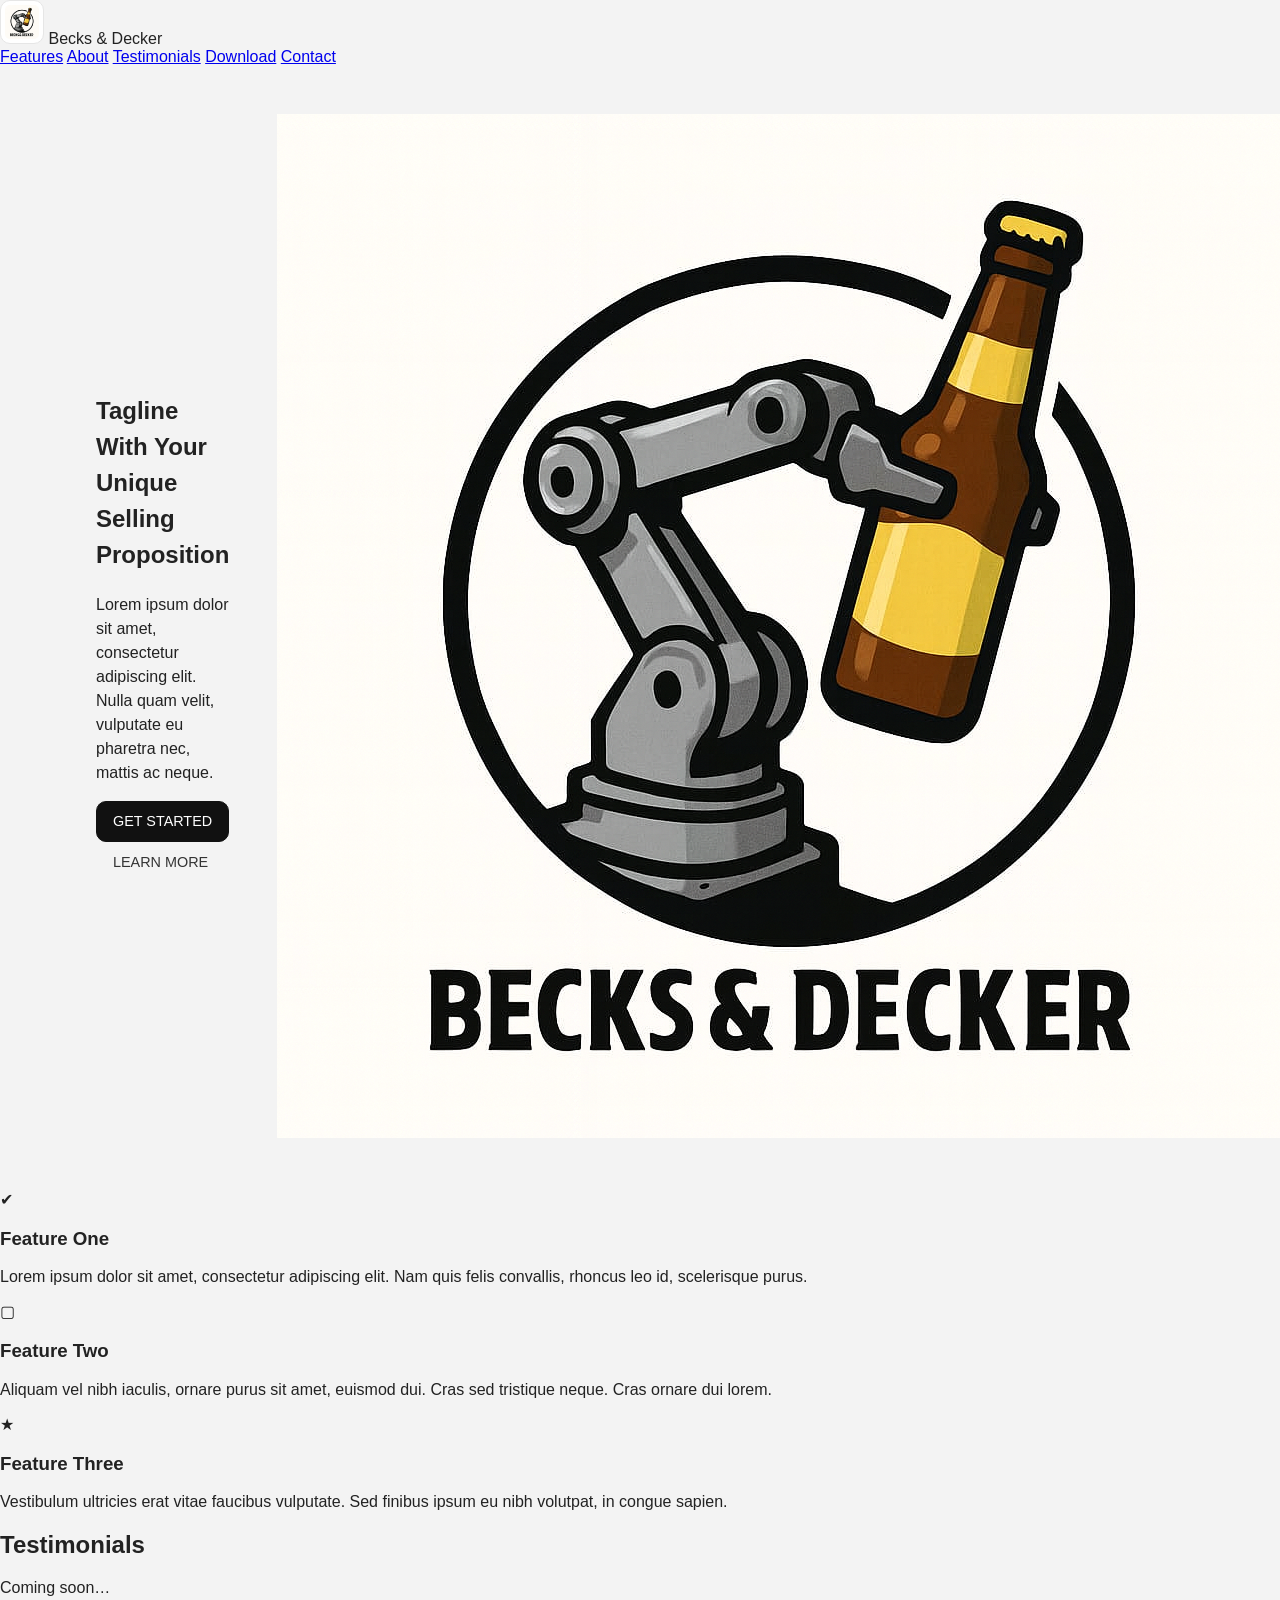
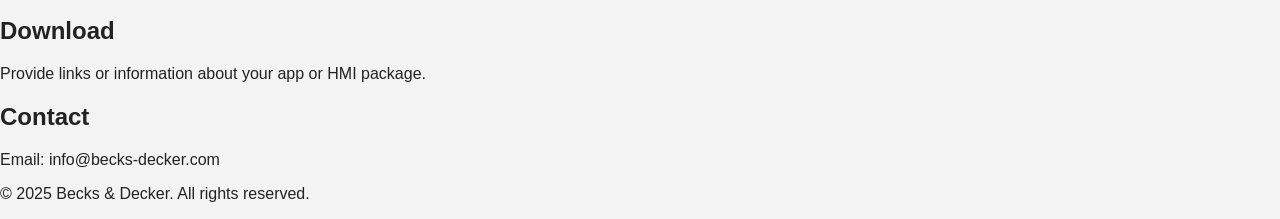
<file: website/index.html>
<!DOCTYPE html>
<html lang="en">
<head>
  <meta charset="UTF-8">
  <title>Becks &amp; Decker – Smarter Automation</title>
  <meta name="viewport" content="width=device-width, initial-scale=1">
  <link rel="stylesheet" href="styles.css">
</head>
<body class="landing-page">
  <header class="topbar">
    <div class="brand">
      <img src="images/logo-becks-decker.png" alt="Becks &amp; Decker logo" class="brand-logo">
      <span class="brand-name">Becks &amp; Decker</span>
    </div>

    <nav class="main-nav">
      <a href="#features">Features</a>
      <a href="home.html">About</a>
      <a href="#testimonials">Testimonials</a>
      <a href="#download">Download</a>
      <a href="#contact">Contact</a>
    </nav>
  </header>

  <main>
    <!-- HERO -->
    <section class="hero hero-split">
      <div class="hero-text">
        <h1>Tagline With Your Unique<br> Selling Proposition</h1>
        <p>
          Lorem ipsum dolor sit amet, consectetur adipiscing elit.
          Nulla quam velit, vulputate eu pharetra nec, mattis ac neque.
        </p>
        <div class="hero-actions">
          <a href="home.html" class="btn btn-primary">GET STARTED</a>
          <a href="#features" class="btn btn-outline">LEARN MORE</a>
        </div>
      </div>

      <div class="hero-visual">
        <!-- Replace with your own image (phone mockup with logo) -->
        <div class="phone-frame">
          <img src="images/logo-becks-decker.png" alt="Becks &amp; Decker app preview">
        </div>
      </div>
    </section>

    <!-- FEATURES -->
    <section class="features" id="features">
      <div class="feature">
        <div class="feature-icon">✔</div>
        <h3>Feature One</h3>
        <p>
          Lorem ipsum dolor sit amet, consectetur adipiscing elit.
          Nam quis felis convallis, rhoncus leo id, scelerisque purus.
        </p>
      </div>

      <div class="feature">
        <div class="feature-icon">▢</div>
        <h3>Feature Two</h3>
        <p>
          Aliquam vel nibh iaculis, ornare purus sit amet, euismod dui.
          Cras sed tristique neque. Cras ornare dui lorem.
        </p>
      </div>

      <div class="feature">
        <div class="feature-icon">★</div>
        <h3>Feature Three</h3>
        <p>
          Vestibulum ultricies erat vitae faucibus vulputate.
          Sed finibus ipsum eu nibh volutpat, in congue sapien.
        </p>
      </div>
    </section>

    <!-- Simple placeholders for anchors -->
    <section id="testimonials" class="placeholder-section">
      <h2>Testimonials</h2>
      <p>Coming soon…</p>
    </section>

    <section id="download" class="placeholder-section">
      <h2>Download</h2>
      <p>Provide links or information about your app or HMI package.</p>
    </section>

    <section id="contact" class="placeholder-section">
      <h2>Contact</h2>
      <p>Email: info@becks-decker.com</p>
    </section>
  </main>

  <footer class="site-footer">
    <p>© 2025 Becks &amp; Decker. All rights reserved.</p>
  </footer>
</body>
</html>
</file>
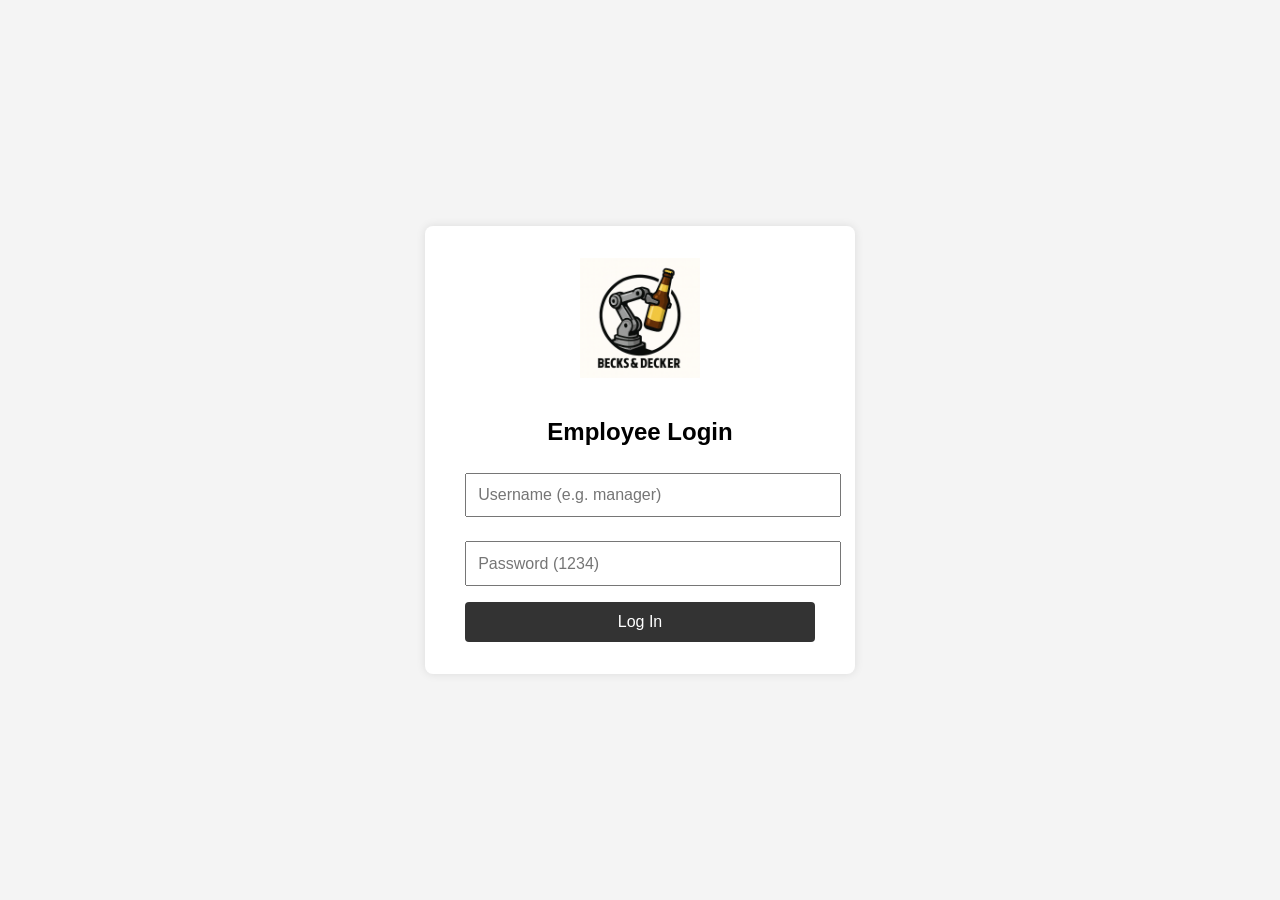
<file: website/dashboard-maintenance.html>
<!DOCTYPE html>
<html lang="en">
<head>
  <meta charset="UTF-8">
  <title>Maintenance Dashboard</title>
  <meta name="viewport" content="width=device-width, initial-scale=1">
  <link rel="stylesheet" href="styles.css">
</head>

<body class="dashboard-page" data-role="maintenance">

<!-- ACCESS CONTROL -->
<script>
  const allowedRole = document.body.getAttribute("data-role");
  const userRole = localStorage.getItem("role");
  if (userRole !== allowedRole) {
    window.location.href = "login.html";
  }
</script>

<div class="dashboard-layout">

  <!-- SIDEBAR -->
  <aside class="sidebar">
    <div class="sidebar-logo">
      <a href="home.html">
        <img src="images/logo-becks-decker.png" alt="Becks & Decker">
      </a>
    </div>

    <nav class="sidebar-nav">
      <a href="dashboard-operator.html" class="sidebar-link">Operator</a>
      <a href="dashboard-process.html" class="sidebar-link">Process Engineer</a>
      <a href="dashboard-qa.html" class="sidebar-link">Quality Control Engineer</a>
      <a href="dashboard-maintenance.html" class="sidebar-link active">Maintenance Engineer</a>
      <a href="dashboard-manager.html" class="sidebar-link">Manager</a>
    </nav>
  </aside>

  <!-- MAIN -->
  <div class="dashboard-main">

    <!-- TOP BAR -->
    <header class="dashboard-topbar">
      <div class="topbar-left">
        <span class="clock-icon">⏰</span>
        <span class="clock-time">14:53</span>
      </div>
      <div class="topbar-right user-info">
  <span class="user-role" id="userRoleLabel">Operator</span>
  <img id="userRoleIcon" class="user-role-icon" src="" alt="User role icon">
</div>
    </header>

    <!-- CONTENT -->
    <main class="dashboard-content">
      <h1 class="dashboard-title">Maintenance Engineer</h1>

      <div class="dashboard-grid">

        <!-- Cycle counters -->
        <section class="card">
          <h2 class="card-title">Cycle Counters</h2>
          <p>Daily cycles: <span id="daily-cycles">742</span></p>
          <p>Batch: <span id="batch-current">125</span>/<span id="batch-target">200</span></p>
          <p>Avg cycle: <span id="avg-cycle">4.2</span>s</p>
        </section>

        <!-- Preventive maintenance -->
        <section class="card">
          <h2 class="card-title">Preventive Maintenance</h2>
          <p>Next: <span id="next-maint">Lubrication</span></p>
          <p>Last: <span id="last-maint-days">56</span> days ago</p>
          <p>Due: <span id="due-date">14/12/2025</span></p>
        </section>

        <!-- Alarm history -->
        <section class="card">
          <h2 class="card-title">Alarm History</h2>
          <ul id="alarm-list">
            <li>Feeder jam</li>
            <li>Low pressure</li>
            <li>Sensor no read</li>
            <li>Emergency stop</li>
          </ul>
        </section>

        <!-- Spare parts -->
        <section class="card card-wide">
          <h2 class="card-title">Spare Parts</h2>
          <p>Gripper pads: <span id="spare-gripper">12</span></p>
          <p>Sensor O1D100: <span id="spare-sensor">2</span></p>
          <p>Belt: <span id="spare-belt">1</span></p>
          <p>Fuses: <span id="spare-fuses">25</span></p>
        </section>

        <!-- Diagnostics -->
        <section class="card">
          <h2 class="card-title">Diagnostics</h2>
          <p>Health: <span id="diag-health">OK</span></p>
          <p>Last reboot: <span id="diag-reboot">6h</span></p>
          <p>Firmware: <span id="diag-fw">v1.52</span></p>
        </section>

        <!-- Manual controls -->
        <section class="card">
          <h2 class="card-title">Manual Controls</h2>
          <p><button class="btn btn-outline" id="btn-jog">Access manual jog</button></p>
          <p><button class="btn btn-outline" id="btn-calib">Calibration</button></p>
          <p><button class="btn btn-outline" id="btn-tools">Tools</button></p>
        </section>

      </div>

      <!-- STATUS BAR -->
      <section class="status-bar">
        <div class="status-item">
          <h3>Working/Stopped</h3>
          <p id="status-text">Working</p>
        </div>
        <div class="status-item">
          <h3>Start Time</h3>
          <p id="start-time">08:05</p>
        </div>
        <div class="status-item">
          <h3>Warnings</h3>
          <p id="warnings-text">None</p>
        </div>
      </section>

    </main>
  </div>
</div>

<script>
  // CLOCK
  function updateClock() {
    const now = new Date();
    const hh = String(now.getHours()).padStart(2, '0');
    const mm = String(now.getMinutes()).padStart(2, '0');
    const ss = String(now.getSeconds()).padStart(2, '0');
    document.querySelectorAll('.clock-time').forEach(el => {
      el.textContent = `${hh}:${mm}:${ss}`;
    });
  }
  updateClock();
  setInterval(updateClock, 1000);

  // HELPERS
  function randInt(min, max) {
    return Math.floor(Math.random() * (max - min + 1)) + min;
  }
  function pickRandom(arr) {
    return arr[Math.floor(Math.random() * arr.length)];
  }

  function generateMaintenanceDemoData() {
    // Cycle counters
    document.getElementById('daily-cycles').textContent = randInt(400, 1500);
    const current = randInt(50, 200);
    const target = randInt(180, 250);
    document.getElementById('batch-current').textContent = current;
    document.getElementById('batch-target').textContent = target;
    document.getElementById('avg-cycle').textContent = (Math.random() * 3 + 2).toFixed(1);

    // Preventive maintenance
    const tasks = ["Lubrication", "Belt tension check", "Sensor cleaning", "Filter replacement"];
    document.getElementById('next-maint').textContent = pickRandom(tasks);
    const lastDays = randInt(5, 90);
    document.getElementById('last-maint-days').textContent = lastDays;
    const dueIn = randInt(1, 20);
    const now = new Date();
    now.setDate(now.getDate() + dueIn);
    document.getElementById('due-date').textContent =
      `${String(now.getDate()).padStart(2, '0')}/${String(now.getMonth()+1).padStart(2, '0')}/${now.getFullYear()}`;

    // Alarm history
    const alarmOptions = [
      "Feeder jam (cleared)",
      "Low air pressure (cleared)",
      "Sensor 4 no read",
      "Emergency stop pressed",
      "Overtemperature warning",
      "Safety door opened"
    ];
    const list = document.getElementById('alarm-list');
    list.innerHTML = "";
    const nAlarms = randInt(2, 5);
    for (let i = 0; i < nAlarms; i++) {
      const li = document.createElement('li');
      li.textContent = alarmOptions[i];
      list.appendChild(li);
    }

    // Spare parts
    document.getElementById('spare-gripper').textContent = randInt(5, 20);
    document.getElementById('spare-sensor').textContent = randInt(0, 5);
    document.getElementById('spare-belt').textContent = randInt(0, 3);
    document.getElementById('spare-fuses').textContent = randInt(5, 40);

    // Diagnostics
    const healthStates = ["OK", "Warning", "Needs check"];
    document.getElementById('diag-health').textContent = pickRandom(healthStates);
    document.getElementById('diag-reboot').textContent = randInt(1, 48) + "h";
    document.getElementById('diag-fw').textContent = "v1." + randInt(40, 60);

    // Status / warnings / start time
    const statusEl = document.getElementById('status-text');
    const warningsEl = document.getElementById('warnings-text');
    const startEl = document.getElementById('start-time');

    const isWorking = Math.random() < 0.75;
    statusEl.textContent = isWorking ? "Working" : "Stopped";

    warningsEl.textContent = isWorking
      ? pickRandom(["None", "Plan check on conveyor", "Monitor temperature"])
      : pickRandom(["Alarm active – check panel", "Multiple stops detected", "Maintenance overdue"]);

    const start = new Date();
    start.setHours(start.getHours() - randInt(1, 6));
    const hh = String(start.getHours()).padStart(2, '0');
    const mm = String(start.getMinutes()).padStart(2, '0');
    startEl.textContent = `${hh}:${mm}`;

    // Buttons: just simple alerts for demo
    document.getElementById('btn-jog').onclick = () => alert("Manual jog access requested.");
    document.getElementById('btn-calib').onclick = () => alert("Calibration routine queued.");
    document.getElementById('btn-tools').onclick = () => alert("Opening tools menu (demo).");
  }

  document.addEventListener('DOMContentLoaded', generateMaintenanceDemoData);
 (function () {
    const role = localStorage.getItem("role");

    const roleMap = {
      operator: {
        label: "Operator",
        icon: "images/operator icon.png"
      },
      process: {
        label: "Process Engineer",
        icon: "images/process icon.jpg"
      },
      qa: {
        label: "Quality Control Engineer",
        icon: "images/qa icon.png"
      },
      maintenance: {
        label: "Maintenance Engineer",
        icon: "images/maintenance icon.jpg"
      },
      manager: {
        label: "Manager",
        icon: "images/manager icon.jpg"
      }
    };

    const labelEl = document.getElementById("userRoleLabel");
    const iconEl  = document.getElementById("userRoleIcon");

    if (!role || !roleMap[role]) {
      window.location.href = "login.html";
      return;
    }

    labelEl.textContent = roleMap[role].label;
    iconEl.src = roleMap[role].icon;
    iconEl.alt = roleMap[role].label;
  })();
</script>
</body>
</html>
</file>
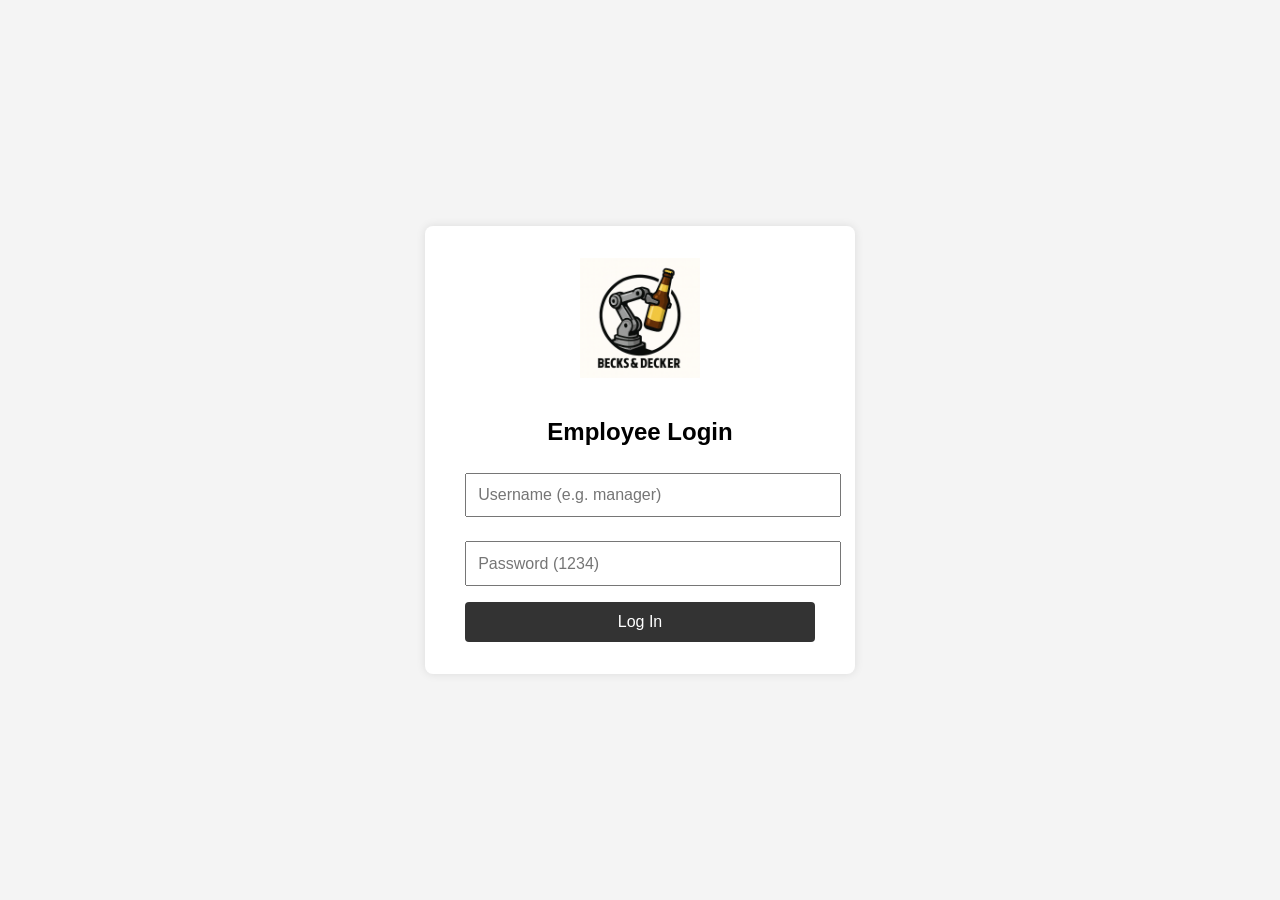
<file: website/dashboard-manager.html>
<!DOCTYPE html>
<html lang="en">
<head>
  <meta charset="UTF-8">
  <title>Manager Dashboard</title>
  <meta name="viewport" content="width=device-width, initial-scale=1">
  <link rel="stylesheet" href="styles.css">
</head>

<body class="dashboard-page" data-role="manager">

<!-- ACCESS CONTROL -->
<script>
  const allowedRole = document.body.getAttribute("data-role");
  const userRole = localStorage.getItem("role");
  if (userRole !== allowedRole) {
    window.location.href = "login.html";
  }
</script>

<div class="dashboard-layout">

  <!-- SIDEBAR -->
  <aside class="sidebar">
    <div class="sidebar-logo">
      <a href="home.html">
        <img src="images/logo-becks-decker.png" alt="Becks & Decker">
      </a>
    </div>

    <nav class="sidebar-nav">
      <a href="dashboard-operator.html" class="sidebar-link">Operator</a>
      <a href="dashboard-process.html" class="sidebar-link">Process Engineer</a>
      <a href="dashboard-qa.html" class="sidebar-link">Quality Control Engineer</a>
      <a href="dashboard-maintenance.html" class="sidebar-link">Maintenance Engineer</a>
      <a href="dashboard-manager.html" class="sidebar-link active">Manager</a>
    </nav>
  </aside>

  <!-- MAIN AREA -->
  <div class="dashboard-main">

    <!-- TOP BAR -->
    <header class="dashboard-topbar">
      <div class="topbar-left">
        <span class="clock-icon">⏰</span>
        <span class="clock-time">14:53</span>
      </div>
      <div class="topbar-right user-info">
  <span class="user-role" id="userRoleLabel">Operator</span>
  <img id="userRoleIcon" class="user-role-icon" src="" alt="User role icon">
</div>
    </header>

    <!-- CONTENT -->
    <main class="dashboard-content">
      <h1 class="dashboard-title">Manager</h1>

      <div class="dashboard-grid">

        <!-- Production totals -->
        <section class="card card-wide">
          <h2 class="card-title">Production Totals</h2>
          <p>Boards: <span id="boards-day">124</span> / <span id="boards-week">685</span></p>
          <p>Boxes: <span id="boxes-day">42</span> / <span id="boxes-week">210</span></p>
          <p>Pallets: <span id="pallets-day">3</span> / <span id="pallets-week">18</span></p>
        </section>

        <!-- Shift comparison -->
        <section class="card card-tall">
          <h2 class="card-title">Shift Comparison</h2>
          <p><strong>Best performing team today:</strong> <span id="best-team">Team A</span></p>
          <p>Boards produced – Team A: <span id="teamA-boards">0</span></p>
          <p>Boards produced – Team B: <span id="teamB-boards">0</span></p>
          <p>Avg cycle time – Team A: <span id="teamA-cycle">0</span>s</p>
          <p>Avg cycle time – Team B: <span id="teamB-cycle">0</span>s</p>
          <p>Downtime – Team A: <span id="teamA-dt">0</span> min</p>
          <p>Downtime – Team B: <span id="teamB-dt">0</span> min</p>
        </section>

        <!-- Energy -->
        <section class="card">
          <h2 class="card-title">Energy Consumption</h2>
          <p><span id="energy-consumption">1500</span> kW</p>
        </section>

        <!-- Order progress -->
        <section class="card">
          <h2 class="card-title">Order Progress</h2>
          <p><span id="order-progress">60</span>%</p>
        </section>

        <!-- OEE -->
        <section class="card">
          <h2 class="card-title">OEE</h2>
          <p><span id="oee-value">78</span>%</p>
        </section>

      </div>

      <!-- STATUS BAR -->
      <section class="status-bar">
        <div class="status-item">
          <h3>Working/Stopped</h3>
          <p id="status-text">Working</p>
        </div>
        <div class="status-item">
          <h3>Start Time</h3>
          <p id="start-time">08:05</p>
        </div>
        <div class="status-item">
          <h3>Warnings</h3>
          <p id="warnings-text">None</p>
        </div>
      </section>

    </main>
  </div>
</div>

<script>
  // CLOCK
  function updateClock() {
    const now = new Date();
    const hh = String(now.getHours()).padStart(2, '0');
    const mm = String(now.getMinutes()).padStart(2, '0');
    const ss = String(now.getSeconds()).padStart(2, '0');
    document.querySelectorAll('.clock-time').forEach(el => {
      el.textContent = `${hh}:${mm}:${ss}`;
    });
  }
  updateClock();
  setInterval(updateClock, 1000);

  // HELPERS
  function randInt(min, max) {
    return Math.floor(Math.random() * (max - min + 1)) + min;
  }
  function pickRandom(arr) {
    return arr[Math.floor(Math.random() * arr.length)];
  }

  // RANDOM DEMO DATA
  function generateManagerDemoData() {
    // Production totals
    const boardsDay = randInt(80, 180);
    const boardsWeek = randInt(500, 900);
    const boxesDay = randInt(30, 140);
    const boxesWeek = randInt(200, 900);
    const palletsDay = randInt(1, 10);
    const palletsWeek = randInt(10, 60);

    document.getElementById('boards-day').textContent = boardsDay;
    document.getElementById('boards-week').textContent = boardsWeek;
    document.getElementById('boxes-day').textContent = boxesDay;
    document.getElementById('boxes-week').textContent = boxesWeek;
    document.getElementById('pallets-day').textContent = palletsDay;
    document.getElementById('pallets-week').textContent = palletsWeek;

    // Shift comparison
    const teamABoards = randInt(200, 450);
    const teamBBoards = randInt(200, 450);
    const teamACycle = randInt(32, 42);
    const teamBCycle = randInt(32, 42);
    const teamADT = randInt(10, 40);
    const teamBDT = randInt(10, 40);

    document.getElementById('teamA-boards').textContent = teamABoards;
    document.getElementById('teamB-boards').textContent = teamBBoards;
    document.getElementById('teamA-cycle').textContent = teamACycle;
    document.getElementById('teamB-cycle').textContent = teamBCycle;
    document.getElementById('teamA-dt').textContent = teamADT;
    document.getElementById('teamB-dt').textContent = teamBDT;

    const best = (teamABoards - teamADT) >= (teamBBoards - teamBDT) ? "Team A" : "Team B";
    document.getElementById('best-team').textContent = best;

    // Energy, order progress, OEE
    document.getElementById('energy-consumption').textContent = randInt(1200, 2200);
    document.getElementById('order-progress').textContent = randInt(20, 100);
    document.getElementById('oee-value').textContent = randInt(60, 95);

    // Status / warnings / start time
    const statusEl = document.getElementById('status-text');
    const warningsEl = document.getElementById('warnings-text');
    const startEl = document.getElementById('start-time');

    const isWorking = Math.random() < 0.85;
    statusEl.textContent = isWorking ? "Working" : "Stopped";

    warningsEl.textContent = isWorking
      ? pickRandom(["None", "Monitor minor downtime", "Check OEE trend"])
      : pickRandom(["High downtime on Team B", "Energy usage above target", "Backlog increasing"]);

    const now = new Date();
    now.setHours(now.getHours() - randInt(1, 5));
    const hh = String(now.getHours()).padStart(2, '0');
    const mm = String(now.getMinutes()).padStart(2, '0');
    startEl.textContent = `${hh}:${mm}`;
  }

  document.addEventListener('DOMContentLoaded', generateManagerDemoData);
 (function () {
    const role = localStorage.getItem("role");

    const roleMap = {
      operator: {
        label: "Operator",
        icon: "images/operator icon.png"
      },
      process: {
        label: "Process Engineer",
        icon: "images/process icon.jpg"
      },
      qa: {
        label: "Quality Control Engineer",
        icon: "images/qa icon.png"
      },
      maintenance: {
        label: "Maintenance Engineer",
        icon: "images/maintenance icon.jpg"
      },
      manager: {
        label: "Manager",
        icon: "images/manager icon.jpg"
      }
    };

    const labelEl = document.getElementById("userRoleLabel");
    const iconEl  = document.getElementById("userRoleIcon");

    if (!role || !roleMap[role]) {
      window.location.href = "login.html";
      return;
    }

    labelEl.textContent = roleMap[role].label;
    iconEl.src = roleMap[role].icon;
    iconEl.alt = roleMap[role].label;
  })();
</script>
</body>
</html>
</file>
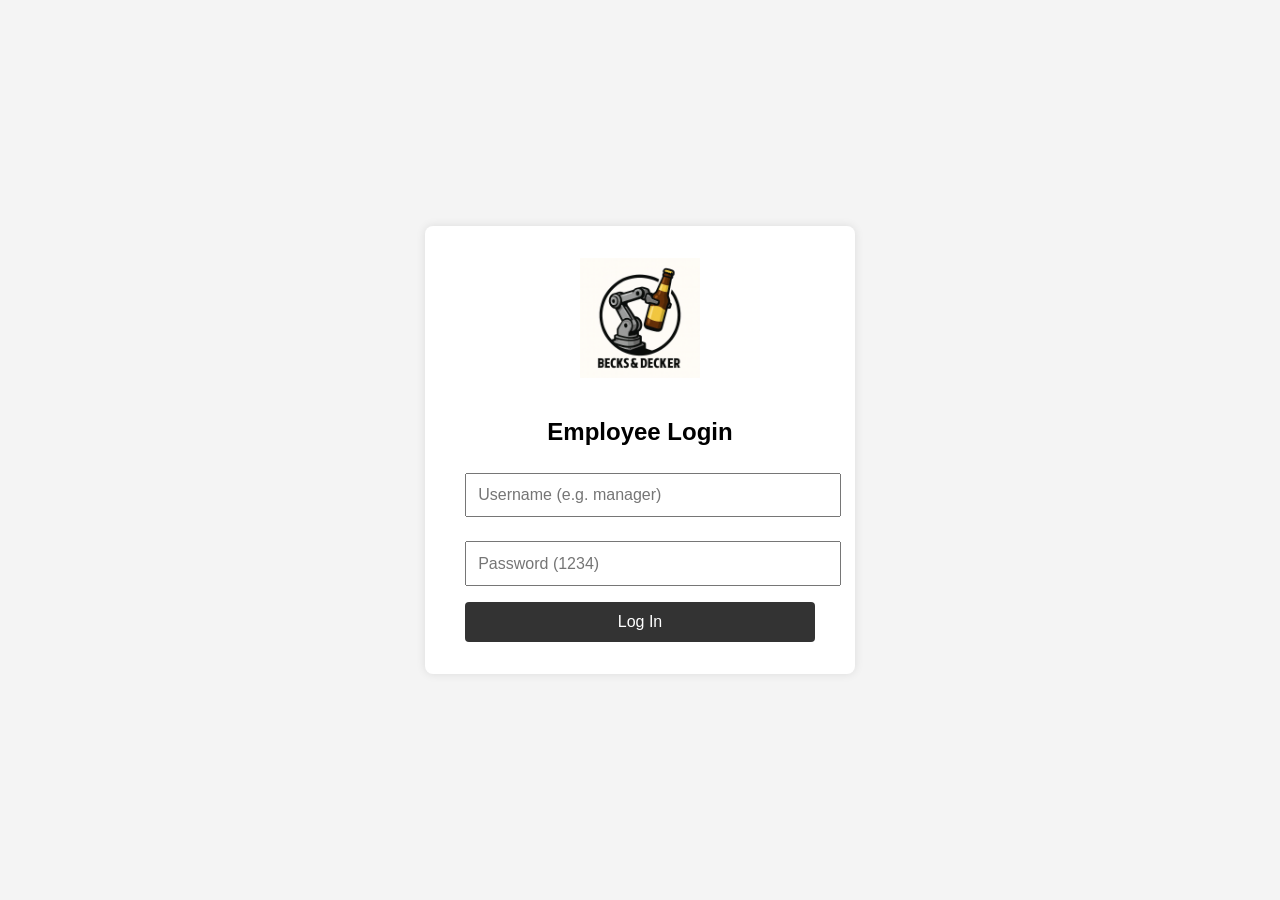
<file: website/dashboard-operator.html>
<!DOCTYPE html>
<html lang="en">
<head>
  <meta charset="UTF-8">
  <title>Operator Dashboard</title>
  <meta name="viewport" content="width=device-width, initial-scale=1">
  <link rel="stylesheet" href="styles.css">
</head>

<body class="dashboard-page" data-role="operator">

  <script>
    // Allowed role for this page
    const allowedRole = document.body.getAttribute("data-role");
    const userRole = localStorage.getItem("role");

    if (userRole !== allowedRole) {
      window.location.href = "login.html";
    }
  </script>

  <div class="dashboard-layout">

    <!-- SIDEBAR -->
    <aside class="sidebar">
      <div class="sidebar-logo">
        <a href="home.html">
          <img src="images/logo-becks-decker.png" alt="Becks & Decker">
        </a>
      </div>

      <nav class="sidebar-nav">
        <a href="dashboard-operator.html" class="sidebar-link active">Operator</a>
        <a href="dashboard-process.html" class="sidebar-link">Process Engineer</a>
        <a href="dashboard-qa.html" class="sidebar-link">Quality Control Engineer</a>
        <a href="dashboard-maintenance.html" class="sidebar-link">Maintenance Engineer</a>
        <a href="dashboard-manager.html" class="sidebar-link">Manager</a>
      </nav>
    </aside>

    <!-- MAIN -->
    <div class="dashboard-main">

      <!-- TOP BAR -->
      <header class="dashboard-topbar">
        <div class="topbar-left">
          <span class="clock" id="liveClock">00:00:00</span>
        </div>

        <!-- Plant Status pill (synced with Start/Stop/Reset + home.html via localStorage) -->
        <div class="topbar-center">
          <span class="status-pill plant-running" id="plantStatusHeader">Plant: Running</span>
        </div>

        <div class="topbar-right user-info">
          <span class="user-role" id="userRoleLabel">Operator</span>
          <img id="userRoleIcon" class="user-role-icon" src="" alt="User role icon">
        </div>
      </header>

      <!-- CONTENT -->
      <main class="dashboard-content">

        <h1 class="dashboard-title">Operator</h1>

        <div class="dashboard-grid">

          <!-- LEFT MENU -->
          <section class="card card-tall">
            <h2 class="card-title">Menu</h2>
            <ul class="menu-list">
              <li>Statistics</li>
              <li>Issues</li>
              <li>Logs</li>
              <li>Settings</li>
              <li>Help</li>
            </ul>
          </section>

          <!-- CENTER TABLE -->
          <section class="card card-wide">
            <h2 class="card-title">Production Table</h2>
            <table class="data-table">
              <thead>
                <tr>
                  <th>Nr. of Products</th>
                  <th>Product Name</th>
                  <th>Time Used</th>
                </tr>
              </thead>
              <tbody>
                <tr>
                  <td id="prod-count">—</td>
                  <td id="prod-name">—</td>
                  <td id="prod-time">—</td>
                </tr>
              </tbody>
            </table>
          </section>

          <!-- RIGHT COUNTERS -->
          <section class="card card-tall">
            <h2 class="card-title">Counters</h2>
            <p><strong>Nr. of boxes:</strong> <span id="boxes-count">—</span></p>
            <p><strong>Nr. of pallets:</strong> <span id="pallets-count">—</span></p>
            <p><strong>Total number:</strong> <span id="total-count">—</span></p>
            <p><strong>Missing:</strong> <span id="missing-count">—</span></p>
            <p><strong>Usage:</strong> <span id="usage-percent">—</span>%</p>
          </section>

          <!-- BUTTONS -->
          <section class="card card-buttons">
            <div class="button-row">
              <button id="btn-start" class="btn btn-circle btn-green">Start</button>
              <button id="btn-stop" class="btn btn-circle btn-red">Stop</button>
              <button id="btn-reset" class="btn btn-circle">Reset</button>
            </div>
          </section>

        </div>

        <!-- STATUS BAR -->
        <section class="status-bar">
          <div class="status-item">
            <h3>Working/Stopped</h3>
            <p id="status-text">Working</p>
          </div>

          <div class="status-item">
            <h3>Start Time</h3>
            <p id="start-time">08:05</p>
          </div>

          <div class="status-item">
            <h3>Warnings</h3>
            <p id="warnings-text">None</p>
          </div>
        </section>

      </main>
    </div>
  </div>

  <script>
    // =============================
    // CLOCK (fix: updates #liveClock)
    // =============================
    function updateClock() {
      const now = new Date();
      const hh = String(now.getHours()).padStart(2, '0');
      const mm = String(now.getMinutes()).padStart(2, '0');
      const ss = String(now.getSeconds()).padStart(2, '0');
      const clockEl = document.getElementById("liveClock");
      if (clockEl) clockEl.textContent = `${hh}:${mm}:${ss}`;
    }
    updateClock();
    setInterval(updateClock, 1000);


    // =============================
    // PLANT STATUS PILL (synced)
    // localStorage key: "plantStatus"
    // states: running | idle | reset
    // =============================
    const plantHeaderEl = document.getElementById("plantStatusHeader");

    function paintPlantPill(state) {
      if (!plantHeaderEl) return;

      // Reset classes
      plantHeaderEl.className = "status-pill";

      if (state === "running") {
        plantHeaderEl.textContent = "Plant: Running";
        plantHeaderEl.classList.add("plant-running");
      } else if (state === "idle") {
        plantHeaderEl.textContent = "Plant: Idle";
        plantHeaderEl.classList.add("plant-idle");
      } else if (state === "reset") {
        plantHeaderEl.textContent = "Plant: Reset";
        plantHeaderEl.classList.add("plant-reset");
      } else {
        // fallback
        plantHeaderEl.textContent = "Plant: Running";
        plantHeaderEl.classList.add("plant-running");
      }
    }

    function setPlantStatus(state) {
      localStorage.setItem("plantStatus", state);
      paintPlantPill(state);
    }

    // On load, show saved status from home/operator buttons
    paintPlantPill(localStorage.getItem("plantStatus") || "running");


    // =============================
    // RANDOM DEMO DATA FOR OPERATOR
    // =============================
    function randInt(min, max) {
      return Math.floor(Math.random() * (max - min + 1)) + min;
    }

    function pickRandom(arr) {
      return arr[Math.floor(Math.random() * arr.length)];
    }

    function generateOperatorDemoData() {
      // Production
      const productNames = [
        "Checkered board",
        "Engraved panel",
        "Polished plate",
        "Custom jig",
        "Fixture set"
      ];

      const prodCountEl = document.getElementById('prod-count');
      const prodNameEl  = document.getElementById('prod-name');
      const prodTimeEl  = document.getElementById('prod-time');

      if (prodCountEl && prodNameEl && prodTimeEl) {
        const count = randInt(5, 60);
        prodCountEl.textContent = count;
        prodNameEl.textContent  = pickRandom(productNames);
        prodTimeEl.textContent  = `${randInt(0,1)}h ${randInt(5,59)}m`;
      }

      // Counters
      const boxes   = randInt(10, 120);
      const pallets = randInt(1, 12);
      const missing = randInt(0, 5);
      const total   = boxes + pallets * 10;
      const usage   = randInt(70, 98);

      const boxesEl   = document.getElementById('boxes-count');
      const palletsEl = document.getElementById('pallets-count');
      const totalEl   = document.getElementById('total-count');
      const missingEl = document.getElementById('missing-count');
      const usageEl   = document.getElementById('usage-percent');

      if (boxesEl)   boxesEl.textContent   = boxes;
      if (palletsEl) palletsEl.textContent = pallets;
      if (totalEl)   totalEl.textContent   = total;
      if (missingEl) missingEl.textContent = missing;
      if (usageEl)   usageEl.textContent   = usage;

      // Status + warnings
      const statusEl   = document.getElementById('status-text');
      const startEl    = document.getElementById('start-time');
      const warningsEl = document.getElementById('warnings-text');

      const possibleWarnings = [
        "None",
        "Low air pressure",
        "Feeder jam – cleared",
        "Sensor 4 no read",
        "Check safety door"
      ];

      const isWorking = Math.random() < 0.8;

      if (statusEl)   statusEl.textContent   = isWorking ? "Working" : "Stopped";
      if (warningsEl) warningsEl.textContent = isWorking ? pickRandom(["None","Minor maintenance note"]) : pickRandom(possibleWarnings);

      // Start time (earlier today)
      if (startEl) {
        const now = new Date();
        now.setMinutes(now.getMinutes() - randInt(30, 240));
        const hh = String(now.getHours()).padStart(2, '0');
        const mm = String(now.getMinutes()).padStart(2, '0');
        startEl.textContent = `${hh}:${mm}`;
      }
    }


    // =============================
    // BUTTON BEHAVIOUR (updated to sync plantStatus)
    // =============================
    function setupOperatorButtons() {
      const statusEl   = document.getElementById('status-text');
      const warningsEl = document.getElementById('warnings-text');
      const startEl    = document.getElementById('start-time');

      const btnStart = document.getElementById('btn-start');
      const btnStop  = document.getElementById('btn-stop');
      const btnReset = document.getElementById('btn-reset');

      if (btnStart) {
        btnStart.addEventListener('click', () => {
          if (statusEl)   statusEl.textContent = "Working";
          if (warningsEl) warningsEl.textContent = "None";

          // Start time to now
          const now = new Date();
          const hh = String(now.getHours()).padStart(2, '0');
          const mm = String(now.getMinutes()).padStart(2, '0');
          if (startEl) startEl.textContent = `${hh}:${mm}`;

          // ✅ Sync plant status (and home.html)
          setPlantStatus("running");
        });
      }

      if (btnStop) {
        btnStop.addEventListener('click', () => {
          if (statusEl)   statusEl.textContent = "Stopped";
          if (warningsEl) warningsEl.textContent = "Manual stop requested";

          // ✅ Sync plant status (and home.html)
          setPlantStatus("idle");
        });
      }

      if (btnReset) {
        btnReset.addEventListener('click', () => {
          generateOperatorDemoData();

          // ✅ Sync plant status (and home.html)
          setPlantStatus("reset");
        });
      }
    }


    // =============================
    // ROLE LABEL + ICON (your logic kept)
    // =============================
    (function () {
      const role = localStorage.getItem("role");

      const roleMap = {
        operator: { label: "Operator", icon: "images/operator icon.png" },
        process: { label: "Process Engineer", icon: "images/process icon.jpg" },
        qa: { label: "Quality Control Engineer", icon: "images/qa icon.png" },
        maintenance: { label: "Maintenance Engineer", icon: "images/maintenance icon.jpg" },
        manager: { label: "Manager", icon: "images/manager icon.jpg" }
      };

      const labelEl = document.getElementById("userRoleLabel");
      const iconEl  = document.getElementById("userRoleIcon");

      if (!role || !roleMap[role]) {
        window.location.href = "login.html";
        return;
      }

      labelEl.textContent = roleMap[role].label;
      iconEl.src = roleMap[role].icon;
      iconEl.alt = roleMap[role].label;
    })();


    // =============================
    // INIT
    // =============================
    document.addEventListener('DOMContentLoaded', () => {
      generateOperatorDemoData();
      setupOperatorButtons();
    });
  </script>

</body>
</html>
</file>
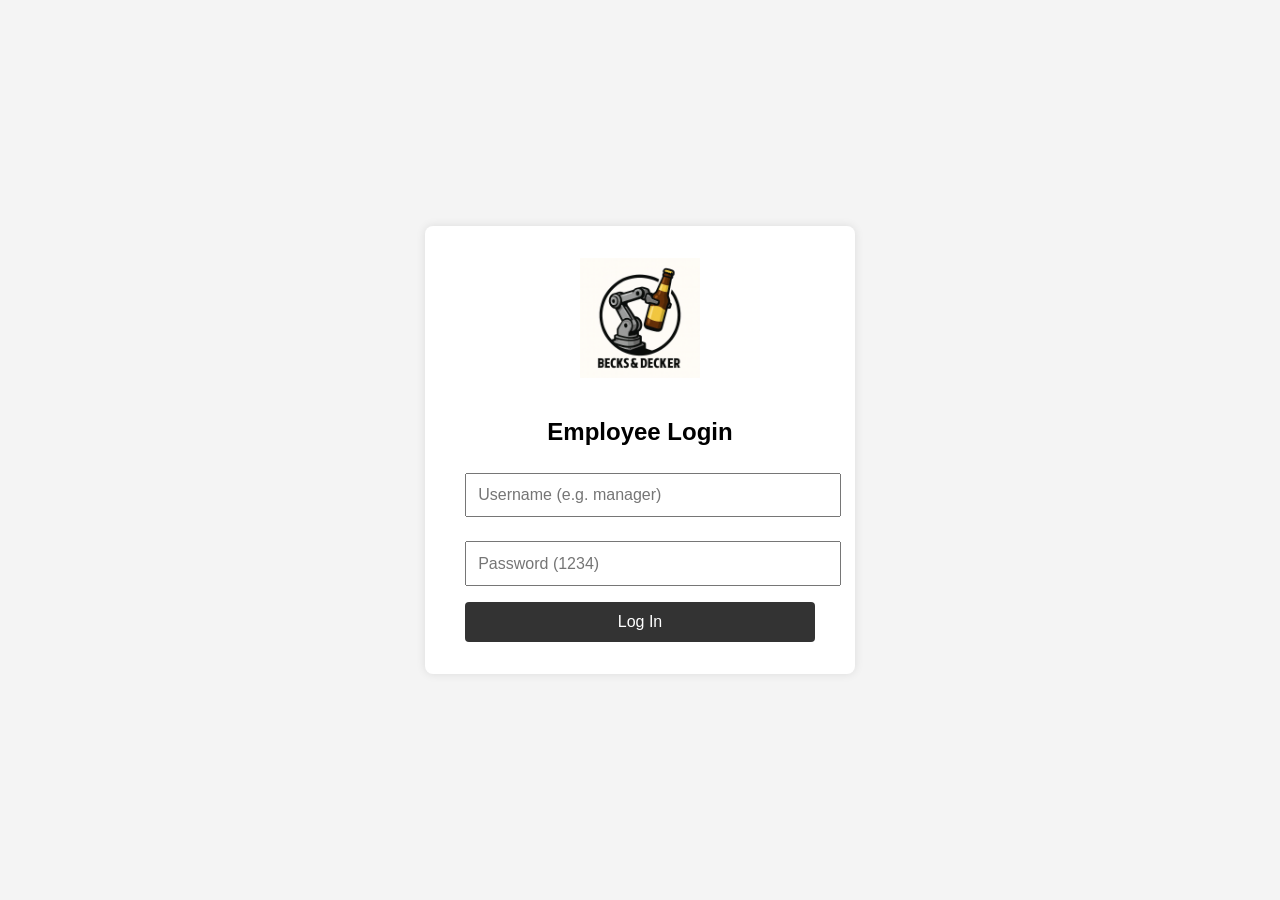
<file: website/dashboard-process.html>
<!DOCTYPE html>
<html lang="en">
<head>
  <meta charset="UTF-8">
  <title>Process Engineer Dashboard</title>
  <meta name="viewport" content="width=device-width, initial-scale=1">
  <link rel="stylesheet" href="styles.css">
</head>

<body class="dashboard-page" data-role="process">

<!-- ACCESS CONTROL: only 'process' role allowed -->
<script>
  const allowedRole = document.body.getAttribute("data-role");
  const userRole = localStorage.getItem("role");
  if (userRole !== allowedRole) {
    window.location.href = "login.html";
  }
</script>

<div class="dashboard-layout">

  <!-- SIDEBAR -->
  <aside class="sidebar">
    <div class="sidebar-logo">
      <a href="home.html">
        <img src="images/logo-becks-decker.png" alt="Becks & Decker">
      </a>
    </div>

    <nav class="sidebar-nav">
      <a href="dashboard-operator.html" class="sidebar-link">Operator</a>
      <a href="dashboard-process.html" class="sidebar-link active">Process Engineer</a>
      <a href="dashboard-qa.html" class="sidebar-link">Quality Control Engineer</a>
      <a href="dashboard-maintenance.html" class="sidebar-link">Maintenance Engineer</a>
      <a href="dashboard-manager.html" class="sidebar-link">Manager</a>
    </nav>
  </aside>

  <!-- MAIN AREA -->
  <div class="dashboard-main">

    <!-- TOP BAR -->
    <header class="dashboard-topbar">
      <div class="topbar-left">
        <span class="clock-icon">⏰</span>
        <span class="clock-time">14:53</span>
      </div>
      <div class="topbar-right user-info">
  <span class="user-role" id="userRoleLabel">Operator</span>
  <img id="userRoleIcon" class="user-role-icon" src="" alt="User role icon">
</div>
    </header>

    <!-- CONTENT -->
    <main class="dashboard-content">

      <h1 class="dashboard-title">Process Engineer</h1>

      <div class="dashboard-grid">

        <!-- THROUGHPUT CHART -->
        <section class="card card-wide">
          <h2 class="card-title">Throughput Chart</h2>
          <canvas id="throughputChart"></canvas>
        </section>

        <!-- SETUP HISTORY -->
        <section class="card card-tall">
          <h2 class="card-title">Setup History</h2>
          <ul id="setup-history-list">
            <li>11 Nov 2025 – Conveyor speed reduced</li>
            <li>10 Nov 2025 – Robot 2 pick delay adjusted</li>
            <li>10 Nov 2025 – Added pallet sensor</li>
            <li>09 Nov 2025 – Buffer size updated</li>
          </ul>
        </section>

        <!-- BOTTLENECK IDENTIFICATION -->
        <section class="card card-tall">
          <h2 class="card-title">Bottleneck Identification</h2>
          <p>Station: <span id="bottle-station">Conveyor</span></p>
          <p>Avg cycle: <span id="bottle-avg">42.6</span>s</p>
          <p>Target: <span id="bottle-target">35</span>s</p>
          <p>Utilization: <span id="bottle-util">97</span>%</p>
          <p>Cause: <span id="bottle-cause">speed fluctuation</span></p>
        </section>

        <!-- TIME METRICS -->
        <section class="card card-wide">
          <h2 class="card-title">Time Metrics</h2>
          <p>Takt time: <span id="takt-time">127</span>s</p>
          <p>Actual time: <span id="actual-time">158</span>s</p>
          <p>Delta: <span id="delta-time">-31</span>s</p>
        </section>

      </div>

      <!-- STATUS BAR -->
      <section class="status-bar">
        <div class="status-item">
          <h3>Working/Stopped</h3>
          <p id="status-text">Working</p>
        </div>
        <div class="status-item">
          <h3>Start Time</h3>
          <p id="start-time">08:05</p>
        </div>
        <div class="status-item">
          <h3>Warnings</h3>
          <p id="warnings-text">None</p>
        </div>
      </section>

    </main>
  </div>

</div>

<!-- CLOCK + RANDOM DATA + RESPONSIVE CHART -->
<script>
  // === CLOCK ===
  function updateClock() {
    const now = new Date();
    const hh = String(now.getHours()).padStart(2, '0');
    const mm = String(now.getMinutes()).padStart(2, '0');
    const ss = String(now.getSeconds()).padStart(2, '0');

    document.querySelectorAll('.clock-time').forEach(el => {
      el.textContent = `${hh}:${mm}:${ss}`;
    });
  }

  updateClock();
  setInterval(updateClock, 1000);

  // === HELPERS ===
  function randInt(min, max) {
    return Math.floor(Math.random() * (max - min + 1)) + min;
  }

  function pickRandom(arr) {
    return arr[Math.floor(Math.random() * arr.length)];
  }

  // === DRAW RESPONSIVE LINE CHART ===
  function drawThroughputChart(dataBoxes, dataPieces, targetValue) {
    const canvas = document.getElementById('throughputChart');
    if (!canvas) return;

    // Match canvas size to its CSS size
    const rect = canvas.getBoundingClientRect();
    canvas.width = rect.width;
    canvas.height = rect.height;

    const ctx = canvas.getContext('2d');
    const w = canvas.width;
    const h = canvas.height;

    // Clear
    ctx.clearRect(0, 0, w, h);

    // Styles
    ctx.font = "12px Arial";
    ctx.strokeStyle = "#000";
    ctx.lineWidth = 1;

    // Axes
    ctx.beginPath();
    ctx.moveTo(40, 20);
    ctx.lineTo(40, h - 25);
    ctx.lineTo(w - 10, h - 25);
    ctx.stroke();

    const maxVal = Math.max(...dataBoxes, ...dataPieces, targetValue) * 1.2;
    const xStep = (w - 60) / (dataBoxes.length - 1 || 1);

    function plotLine(values, color) {
      ctx.beginPath();
      values.forEach((v, i) => {
        const x = 40 + i * xStep;
        const y = h - 25 - (v / maxVal) * (h - 50);
        if (i === 0) ctx.moveTo(x, y);
        else ctx.lineTo(x, y);
      });
      ctx.strokeStyle = color;
      ctx.lineWidth = 2;
      ctx.stroke();
    }

    // Target dashed line
    const targetY = h - 25 - (targetValue / maxVal) * (h - 50);
    ctx.strokeStyle = "#999";
    ctx.setLineDash([4, 3]);
    ctx.beginPath();
    ctx.moveTo(40, targetY);
    ctx.lineTo(w - 10, targetY);
    ctx.stroke();
    ctx.setLineDash([]);

    // Data lines
    plotLine(dataBoxes, "#e67e22"); // orange
    plotLine(dataPieces, "#3498db"); // blue

    // Legend
    ctx.fillStyle = "#000";
    ctx.fillText("Boxes/min", 50, 18);
    ctx.fillText("Pieces/min", 150, 18);
    ctx.fillText("Target", 260, 18);
  }

  // === RANDOM DEMO DATA FOR PROCESS ENGINEER ===
  function generateProcessDemoData() {
    // Throughput data (6 points)
    const boxesData  = Array.from({ length: 6 }, () => randInt(5, 20));
    const piecesData = boxesData.map(v => v * randInt(2, 4));
    const target = randInt(12, 18);

    drawThroughputChart(boxesData, piecesData, target);

    // Setup history
    const setupTemplates = [
      "Conveyor speed reduced to __ m/s",
      "Robot 2 pick delay adjusted to __ s",
      "New pallet sensor added at station __",
      "Buffer size updated to __ units",
      "Inspection interval set to __ min"
    ];

    const historyList = document.getElementById('setup-history-list');
    if (historyList) {
      historyList.innerHTML = "";
      const entries = randInt(3, 5);
      for (let i = 0; i < entries; i++) {
        const li = document.createElement('li');
        const day = randInt(1, 28);
        const month = pickRandom(["Nov", "Dec"]);
        const text = pickRandom(setupTemplates).replace("__", randInt(1, 5));
        li.textContent = `${day} ${month} 2025 – ${text}`;
        historyList.appendChild(li);
      }
    }

    // Bottleneck info
    const stations = ["Conveyor", "Robot 1", "Robot 2", "Sorter", "Buffer"];
    const causes = [
      "speed fluctuation",
      "sensor noise",
      "accumulation delay",
      "manual inspection time",
      "start/stop frequency"
    ];

    const station = pickRandom(stations);
    const targetCycle = randInt(30, 45);
    const avgCycle = targetCycle + randInt(-5, 15);
    const utilization = randInt(70, 99);

    const stationEl = document.getElementById('bottle-station');
    const avgEl     = document.getElementById('bottle-avg');
    const targetEl  = document.getElementById('bottle-target');
    const utilEl    = document.getElementById('bottle-util');
    const causeEl   = document.getElementById('bottle-cause');

    if (stationEl) stationEl.textContent = station;
    if (avgEl)     avgEl.textContent     = avgCycle.toFixed(1);
    if (targetEl)  targetEl.textContent  = targetCycle.toFixed(1);
    if (utilEl)    utilEl.textContent    = utilization;
    if (causeEl)   causeEl.textContent   = pickRandom(causes);

    // Time metrics
    const takt = randInt(90, 150);
    const actual = takt + randInt(-20, 40);
    const delta = actual - takt;

    const taktEl   = document.getElementById('takt-time');
    const actualEl = document.getElementById('actual-time');
    const deltaEl  = document.getElementById('delta-time');

    if (taktEl)   taktEl.textContent   = takt;
    if (actualEl) actualEl.textContent = actual;
    if (deltaEl)  deltaEl.textContent  = (delta > 0 ? "+" : "") + delta;

    // Status & warnings
    const statusEl   = document.getElementById('status-text');
    const startEl    = document.getElementById('start-time');
    const warningsEl = document.getElementById('warnings-text');

    const isWorking = Math.random() < 0.8;

    if (statusEl) statusEl.textContent = isWorking ? "Working" : "Stopped";

    if (warningsEl) {
      warningsEl.textContent = isWorking
        ? pickRandom(["None", "Monitoring minor delay", "Verify buffer size"])
        : pickRandom(["High downtime on conveyor", "Cycle time above target", "Check upstream station"]);
    }

    if (startEl) {
      const now = new Date();
      now.setMinutes(now.getMinutes() - randInt(15, 180));
      const hh = String(now.getHours()).padStart(2, '0');
      const mm = String(now.getMinutes()).padStart(2, '0');
      startEl.textContent = `${hh}:${mm}`;
    }
  }

  document.addEventListener('DOMContentLoaded', () => {
    generateProcessDemoData();
  });
   (function () {
    const role = localStorage.getItem("role");

    const roleMap = {
      operator: {
        label: "Operator",
        icon: "images/operator icon.png"
      },
      process: {
        label: "Process Engineer",
        icon: "images/process icon.jpg"
      },
      qa: {
        label: "Quality Control Engineer",
        icon: "images/qa icon.png"
      },
      maintenance: {
        label: "Maintenance Engineer",
        icon: "images/maintenance icon.jpg"
      },
      manager: {
        label: "Manager",
        icon: "images/manager icon.jpg"
      }
    };

    const labelEl = document.getElementById("userRoleLabel");
    const iconEl  = document.getElementById("userRoleIcon");

    if (!role || !roleMap[role]) {
      window.location.href = "login.html";
      return;
    }

    labelEl.textContent = roleMap[role].label;
    iconEl.src = roleMap[role].icon;
    iconEl.alt = roleMap[role].label;
  })();
</script>
</body>
</html>
</file>
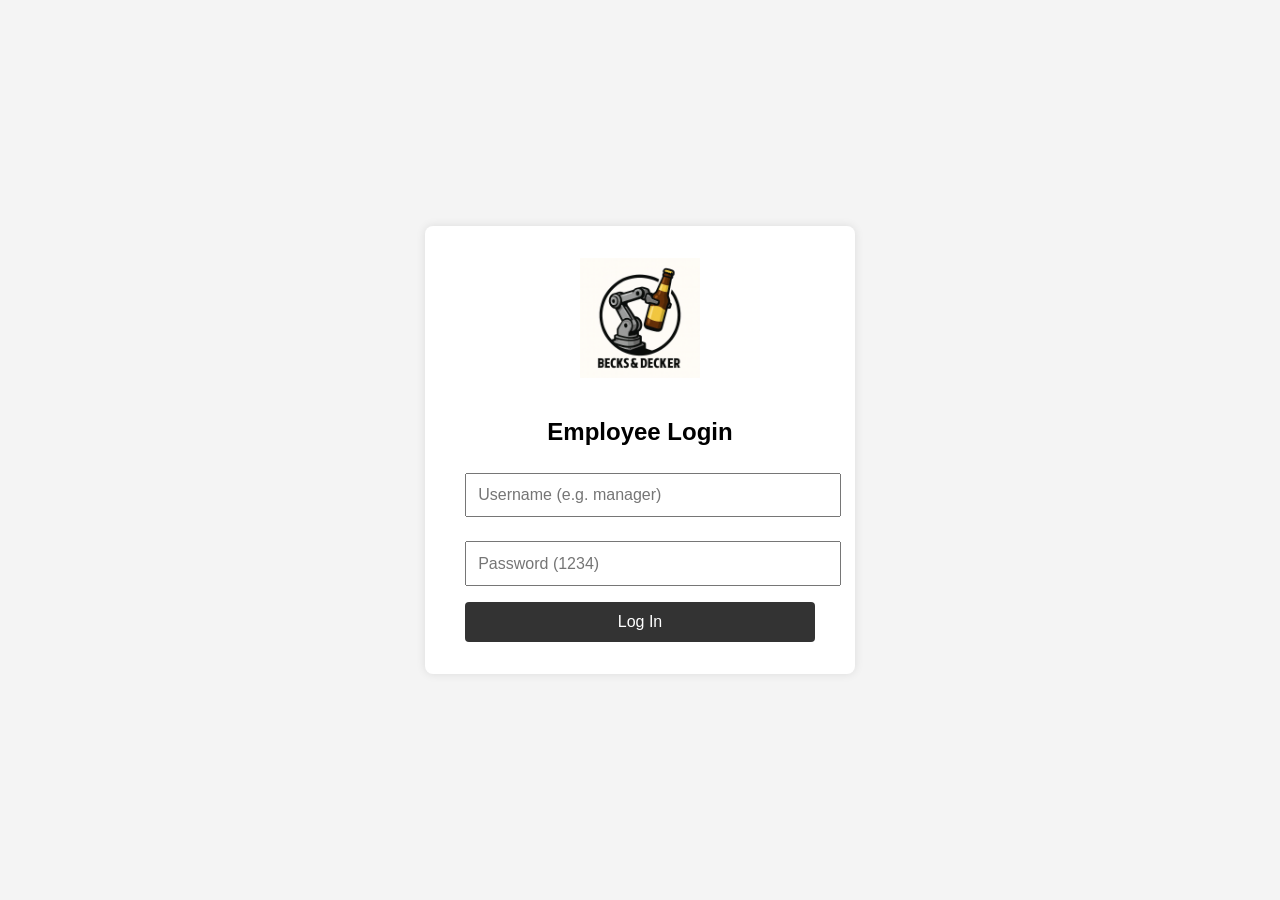
<file: website/dashboard-qa.html>
<!DOCTYPE html>
<html lang="en">
<head>
  <meta charset="UTF-8">
  <title>Quality Control Dashboard</title>
  <meta name="viewport" content="width=device-width, initial-scale=1">
  <link rel="stylesheet" href="styles.css">
</head>

<body class="dashboard-page" data-role="qa">

<!-- ACCESS CONTROL -->
<script>
  const allowedRole = document.body.getAttribute("data-role");
  const userRole = localStorage.getItem("role");
  if (userRole !== allowedRole) {
    window.location.href = "login.html";
  }
</script>

<div class="dashboard-layout">

  <!-- SIDEBAR -->
  <aside class="sidebar">
    <div class="sidebar-logo">
      <a href="home.html">
        <img src="images/logo-becks-decker.png" alt="Becks & Decker">
      </a>
    </div>

    <nav class="sidebar-nav">
      <a href="dashboard-operator.html" class="sidebar-link">Operator</a>
      <a href="dashboard-process.html" class="sidebar-link">Process Engineer</a>
      <a href="dashboard-qa.html" class="sidebar-link active">Quality Control Engineer</a>
      <a href="dashboard-maintenance.html" class="sidebar-link">Maintenance Engineer</a>
      <a href="dashboard-manager.html" class="sidebar-link">Manager</a>
    </nav>
  </aside>

  <!-- MAIN -->
  <div class="dashboard-main">

    <!-- TOP BAR -->
    <header class="dashboard-topbar">
      <div class="topbar-left">
        <span class="clock-icon">⏰</span>
        <span class="clock-time">14:53</span>
      </div>
      <div class="topbar-right user-info">
  <span class="user-role" id="userRoleLabel">Operator</span>
  <img id="userRoleIcon" class="user-role-icon" src="" alt="User role icon">
</div>
    </header>

    <!-- CONTENT -->
    <main class="dashboard-content">
      <h1 class="dashboard-title">Quality Control Engineer</h1>

      <div class="dashboard-grid">

        <!-- Inspections -->
        <section class="card">
          <h2 class="card-title">Inspections Performed</h2>
          <p>Date: <span id="inspect-date">__/__/2025</span></p>
          <p>Inspections: <span id="inspect-count">4</span></p>
          <p>Pass/Fail rate: <span id="pass-rate">--</span>%</p>
        </section>

        <!-- Defects -->
        <section class="card">
          <h2 class="card-title">Types of Defects</h2>
          <p>Missing piece: <span id="def-missing">--</span></p>
          <p>Misoriented: <span id="def-misoriented">--</span></p>
          <p>Damaged box: <span id="def-damaged">--</span></p>
        </section>

        <!-- Traceability -->
        <section class="card">
          <h2 class="card-title">Traceability</h2>
          <p>Batch number: <span id="trace-batch">--</span></p>
          <p>Pallet number: <span id="trace-pallet">--</span></p>
          <p>Customer order: <span id="trace-order">--</span></p>
        </section>

        <!-- Sampling plan -->
        <section class="card card-wide">
          <h2 class="card-title">Sampling Plan Status</h2>
          <p>Next inspection in: <span id="next-inspection">--</span> batches</p>
          <p>Current AQL level: <span id="aql-level">--</span></p>
        </section>

      </div>

      <!-- STATUS BAR -->
      <section class="status-bar">
        <div class="status-item">
          <h3>Working/Stopped</h3>
          <p id="status-text">Working</p>
        </div>
        <div class="status-item">
          <h3>Start Time</h3>
          <p id="start-time">08:05</p>
        </div>
        <div class="status-item">
          <h3>Warnings</h3>
          <p id="warnings-text">None</p>
        </div>
      </section>

    </main>
  </div>
</div>

<script>
  // CLOCK
  function updateClock() {
    const now = new Date();
    const hh = String(now.getHours()).padStart(2, '0');
    const mm = String(now.getMinutes()).padStart(2, '0');
    const ss = String(now.getSeconds()).padStart(2, '0');
    document.querySelectorAll('.clock-time').forEach(el => {
      el.textContent = `${hh}:${mm}:${ss}`;
    });
  }
  updateClock();
  setInterval(updateClock, 1000);

  // HELPERS
  function randInt(min, max) {
    return Math.floor(Math.random() * (max - min + 1)) + min;
  }
  function pickRandom(arr) {
    return arr[Math.floor(Math.random() * arr.length)];
  }

  function generateQADemoData() {
    // Inspections
    const inspections = randInt(3, 12);
    const pass = randInt(Math.floor(inspections * 0.7), inspections);
    const passRate = Math.round((pass / inspections) * 100);

    document.getElementById('inspect-count').textContent = inspections;
    document.getElementById('pass-rate').textContent = passRate;

    const today = new Date();
    document.getElementById('inspect-date').textContent =
      `${String(today.getDate()).padStart(2, '0')}/${String(today.getMonth()+1).padStart(2, '0')}/${today.getFullYear()}`;

    // Defects
    const missing = inspections - pass > 0 ? randInt(0, inspections - pass) : 0;
    const misoriented = randInt(0, inspections - pass - missing >= 0 ? inspections - pass - missing : 0);
    const damaged = Math.max(0, inspections - pass - missing - misoriented);

    document.getElementById('def-missing').textContent = missing;
    document.getElementById('def-misoriented').textContent = misoriented;
    document.getElementById('def-damaged').textContent = damaged;

    // Traceability
    document.getElementById('trace-batch').textContent = "B" + randInt(100, 999);
    document.getElementById('trace-pallet').textContent = "P" + randInt(1, 40);
    document.getElementById('trace-order').textContent = "ORD-" + randInt(1000, 9999);

    // Sampling plan
    document.getElementById('next-inspection').textContent = randInt(1, 10);
    document.getElementById('aql-level').textContent = pickRandom(["1.0", "1.5", "2.5", "4.0"]);

    // Status / warnings / start time
    const statusEl = document.getElementById('status-text');
    const warningsEl = document.getElementById('warnings-text');
    const startEl = document.getElementById('start-time');

    const isWorking = Math.random() < 0.8;
    statusEl.textContent = isWorking ? "Working" : "Stopped";

    warningsEl.textContent = isWorking
      ? pickRandom(["None", "Keep monitoring defect trend", "Sampling at tightened level"])
      : pickRandom(["High defect rate detected", "Inspection backlog", "Hold shipment for review"]);

    const start = new Date();
    start.setHours(start.getHours() - randInt(1, 6));
    const hh = String(start.getHours()).padStart(2, '0');
    const mm = String(start.getMinutes()).padStart(2, '0');
    startEl.textContent = `${hh}:${mm}`;
  }

  document.addEventListener('DOMContentLoaded', generateQADemoData);
 (function () {
    const role = localStorage.getItem("role");

    const roleMap = {
      operator: {
        label: "Operator",
        icon: "images/operator icon.png"
      },
      process: {
        label: "Process Engineer",
        icon: "images/process icon.jpg"
      },
      qa: {
        label: "Quality Control Engineer",
        icon: "images/qa icon.png"
      },
      maintenance: {
        label: "Maintenance Engineer",
        icon: "images/maintenance icon.jpg"
      },
      manager: {
        label: "Manager",
        icon: "images/manager icon.jpg"
      }
    };

    const labelEl = document.getElementById("userRoleLabel");
    const iconEl  = document.getElementById("userRoleIcon");

    if (!role || !roleMap[role]) {
      window.location.href = "login.html";
      return;
    }

    labelEl.textContent = roleMap[role].label;
    iconEl.src = roleMap[role].icon;
    iconEl.alt = roleMap[role].label;
  })();
</script>
</body>
</html>
</file>
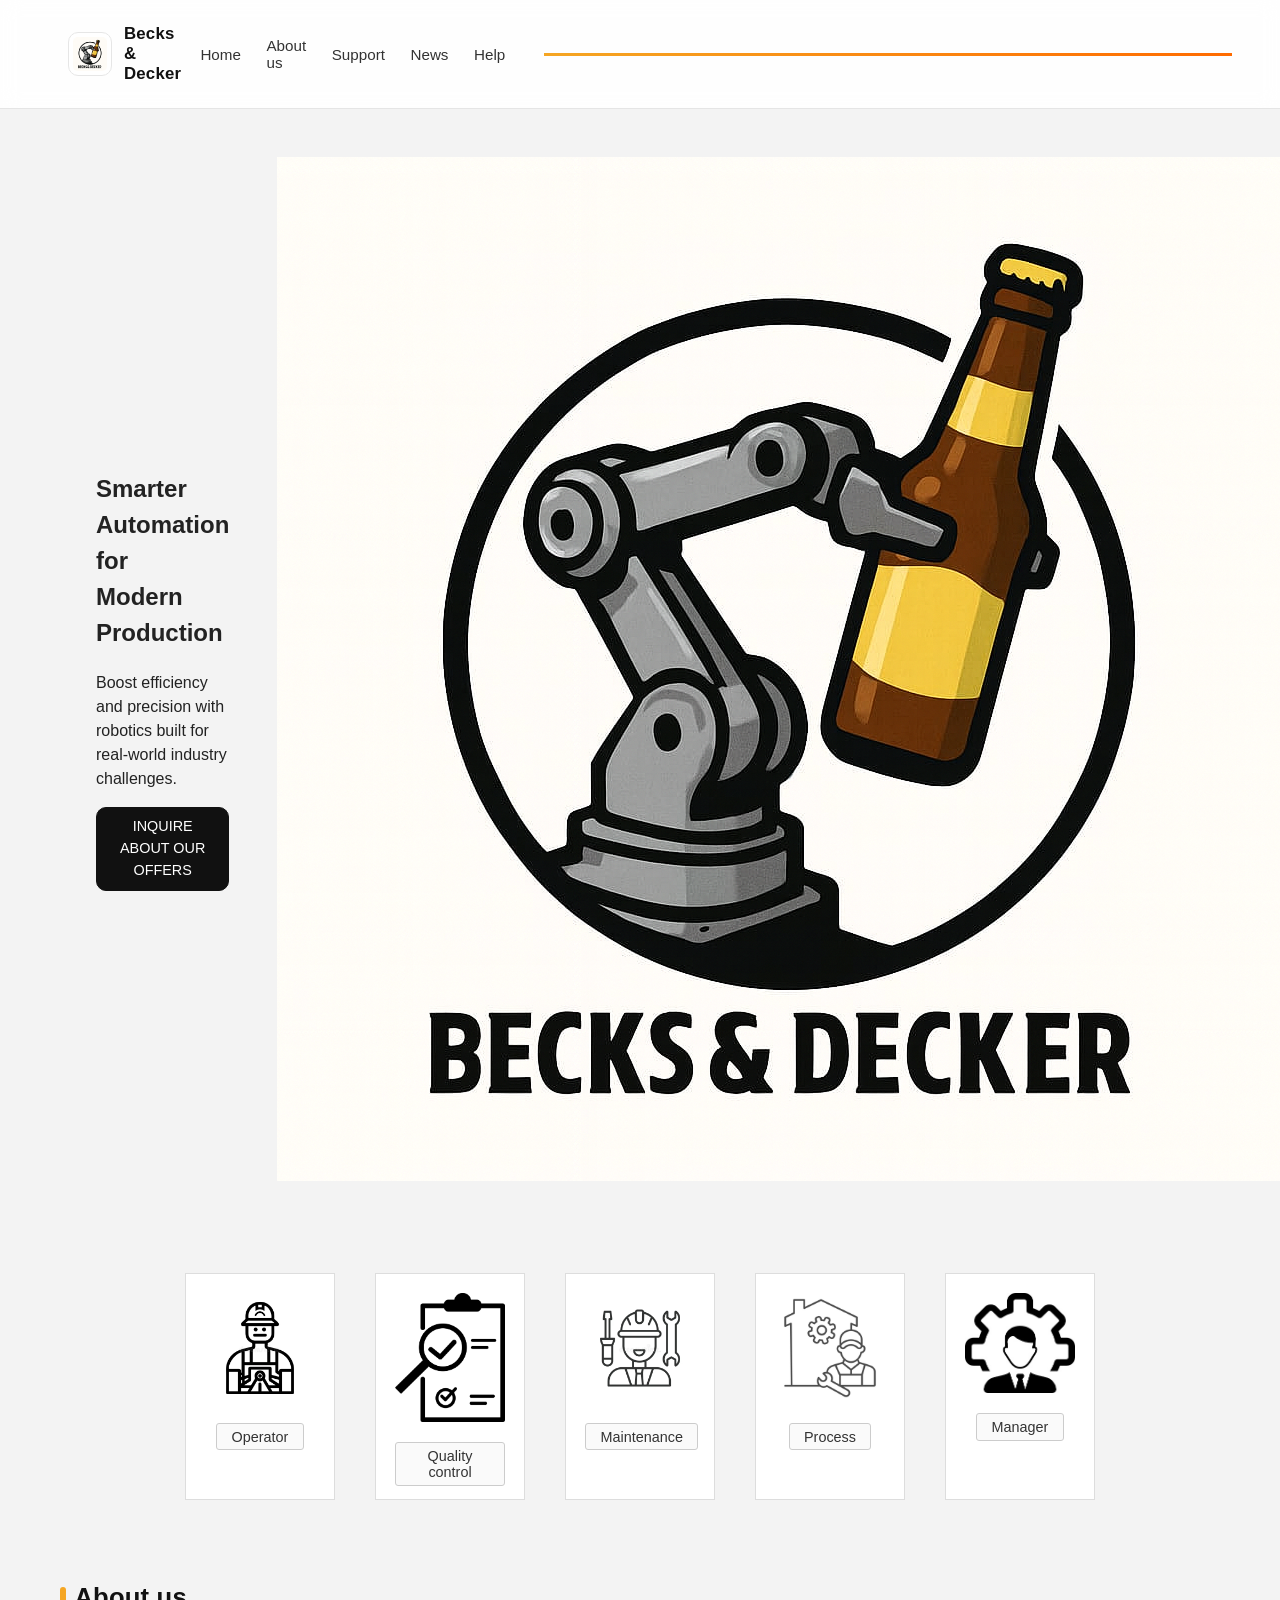
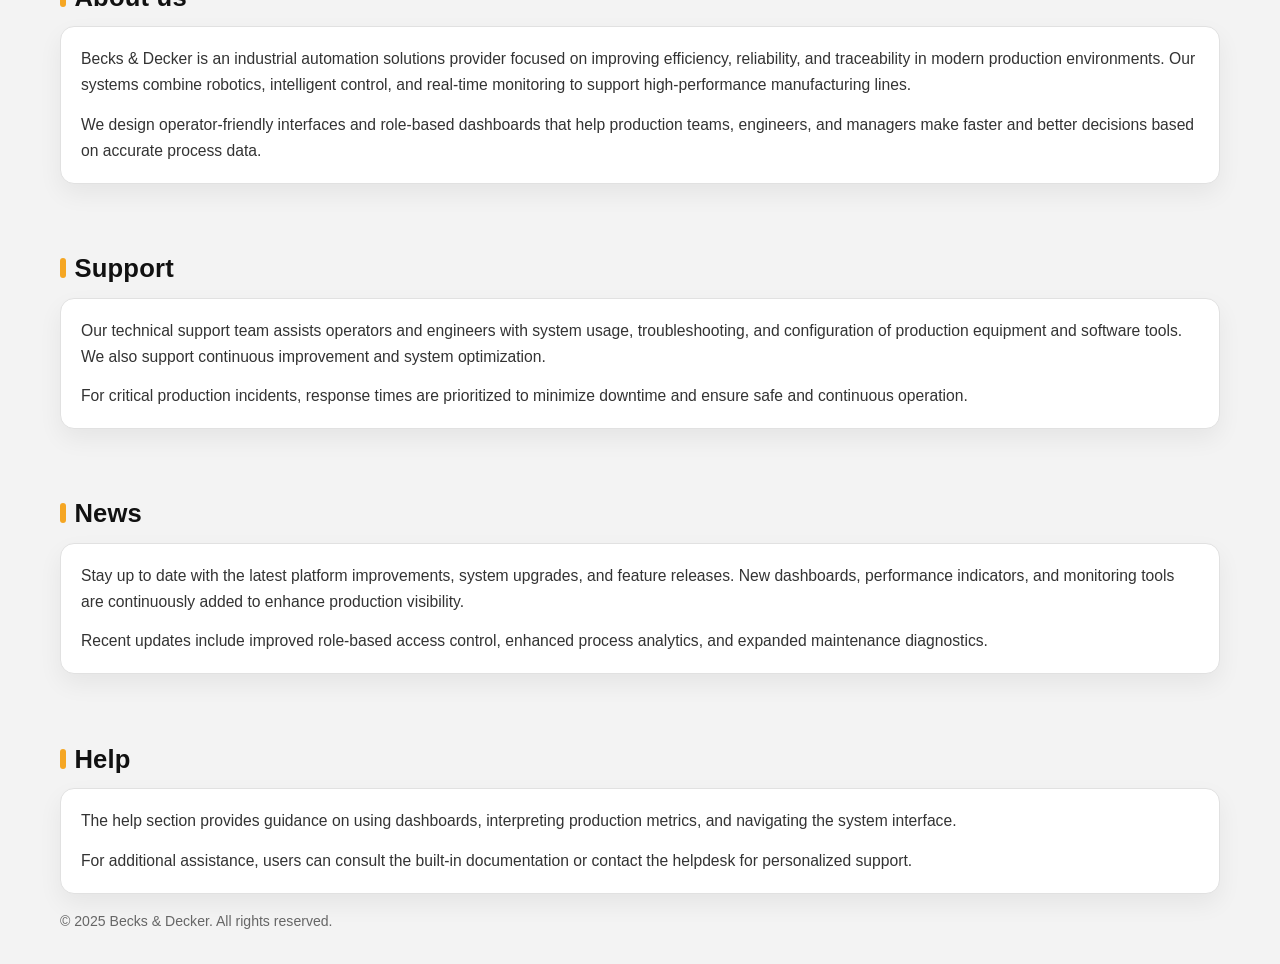
<file: website/home.html>
<!DOCTYPE html>
<html lang="en">
<head>
  <meta charset="UTF-8" />
  <meta name="viewport" content="width=device-width, initial-scale=1" />
  <title>Becks & Decker — Industrial Automation</title>
  <link rel="stylesheet" href="styles.css" />
</head>

<body>

<!-- ================= HEADER ================= -->
<header class="site-header site-header--industrial">
  <div class="header-inner">
    <a class="brand" href="home.html" aria-label="Becks & Decker Home">
      <img class="brand-logo" src="images/logo-becks-decker.png" alt="Becks & Decker">
      <span class="brand-name">Becks &amp; Decker</span>
    </a>

    <nav class="site-nav" aria-label="Main navigation">
      <a href="home.html" class="nav-link active">Home</a>
      <a href="#about" class="nav-link">About us</a>
      <a href="#support" class="nav-link">Support</a>
      <a href="#news" class="nav-link">News</a>
      <a href="#help" class="nav-link">Help</a>
    </nav>

    
  </div>

  <div class="header-accent"></div>
</header>

<!-- ================= MAIN ================= -->
<main>

  <!-- HERO -->
  <section class="hero hero-split">
    <div class="hero-text">
      <h1>Smarter Automation for<br>Modern Production</h1>
      <p class="subtitle">
        Boost efficiency and precision with robotics built
        for real-world industry challenges.
      </p>
      <a href="login.html" class="btn btn-primary">
        INQUIRE ABOUT OUR OFFERS
      </a>
    </div>

    <div class="hero-visual">
      <img src="images/logo-becks-decker.png" alt="Becks & Decker logo large">
    </div>
  </section>

  <!-- ROLE ICONS -->
  <section class="roles-section">
    <div class="roles-row">

      <div class="role-card">
        <img src="images/operator icon.png" alt="Operator icon">
        <a href="login.html" class="role-label">Operator</a>
      </div>

      <div class="role-card">
        <img src="images/qa icon.png" alt="Quality control icon">
        <a href="login.html" class="role-label">Quality control</a>
      </div>

      <div class="role-card">
        <img src="images/maintenance icon.jpg" alt="Maintenance icon">
        <a href="login.html" class="role-label">Maintenance</a>
      </div>

      <div class="role-card">
        <img src="images/process icon.jpg" alt="Process engineer icon">
        <a href="login.html" class="role-label">Process</a>
      </div>

      <div class="role-card">
        <img src="images/manager icon.jpg" alt="Manager icon">
        <a href="login.html" class="role-label">Manager</a>
      </div>

    </div>
  </section>

  <!-- ABOUT -->
  <section class="info-section" id="about">
    <div class="info-wrap">
      <h2 class="info-title">About us</h2>
      <div class="info-card">
        <p>
          Becks &amp; Decker is an industrial automation solutions provider focused on improving
          efficiency, reliability, and traceability in modern production environments.
          Our systems combine robotics, intelligent control, and real-time monitoring to support
          high-performance manufacturing lines.
        </p>
        <p>
          We design operator-friendly interfaces and role-based dashboards that help production
          teams, engineers, and managers make faster and better decisions based on accurate process data.
        </p>
      </div>
    </div>
  </section>

  <!-- SUPPORT -->
  <section class="info-section" id="support">
    <div class="info-wrap">
      <h2 class="info-title">Support</h2>
      <div class="info-card">
        <p>
          Our technical support team assists operators and engineers with system usage, troubleshooting,
          and configuration of production equipment and software tools. We also support continuous
          improvement and system optimization.
        </p>
        <p>
          For critical production incidents, response times are prioritized to minimize downtime and
          ensure safe and continuous operation.
        </p>
      </div>
    </div>
  </section>

  <!-- NEWS -->
  <section class="info-section" id="news">
    <div class="info-wrap">
      <h2 class="info-title">News</h2>
      <div class="info-card">
        <p>
          Stay up to date with the latest platform improvements, system upgrades, and feature releases.
          New dashboards, performance indicators, and monitoring tools are continuously added to
          enhance production visibility.
        </p>
        <p>
          Recent updates include improved role-based access control, enhanced process analytics, and
          expanded maintenance diagnostics.
        </p>
      </div>
    </div>
  </section>

  <!-- HELP -->
  <section class="info-section" id="help">
    <div class="info-wrap">
      <h2 class="info-title">Help</h2>
      <div class="info-card">
        <p>
          The help section provides guidance on using dashboards, interpreting production metrics, and
          navigating the system interface.
        </p>
        <p>
          For additional assistance, users can consult the built-in documentation or contact the
          helpdesk for personalized support.
        </p>
      </div>

      <p class="footer-note">
        © 2025 Becks &amp; Decker. All rights reserved.
      </p>
    </div>
  </section>

</main>

<!-- ================= SCRIPTS ================= -->

<!-- Plant status demo -->
<script>
  (function () {
    const el = document.getElementById("plantStatus");
    if (!el) return;

    const options = [
      { text: "Plant: Running", cls: "status-ok" },
      { text: "Plant: Idle", cls: "status-warn" },
      { text: "Plant: Maintenance", cls: "status-bad" }
    ];

    const pick = options[Math.floor(Math.random() * options.length)];
    el.textContent = pick.text;
    el.classList.add(pick.cls);
  })();
</script>

<!-- Scroll spy -->
<script>
  const navLinks = document.querySelectorAll('.nav-link');
  const sections = [...navLinks]
    .map(link => document.querySelector(link.getAttribute('href')))
    .filter(Boolean);

  function onScrollSpy() {
    const scrollPos = window.scrollY + 120;
    let current = null;

    sections.forEach(section => {
      if (section.offsetTop <= scrollPos) {
        current = section;
      }
    });

    navLinks.forEach(link => link.classList.remove('active'));

    if (current) {
      const activeLink = document.querySelector(
        `.nav-link[href="#${current.id}"]`
      );
      if (activeLink) activeLink.classList.add('active');
    }
  }

  window.addEventListener('scroll', onScrollSpy);
  window.addEventListener('load', onScrollSpy);
</script>

</body>
</html>
</file>
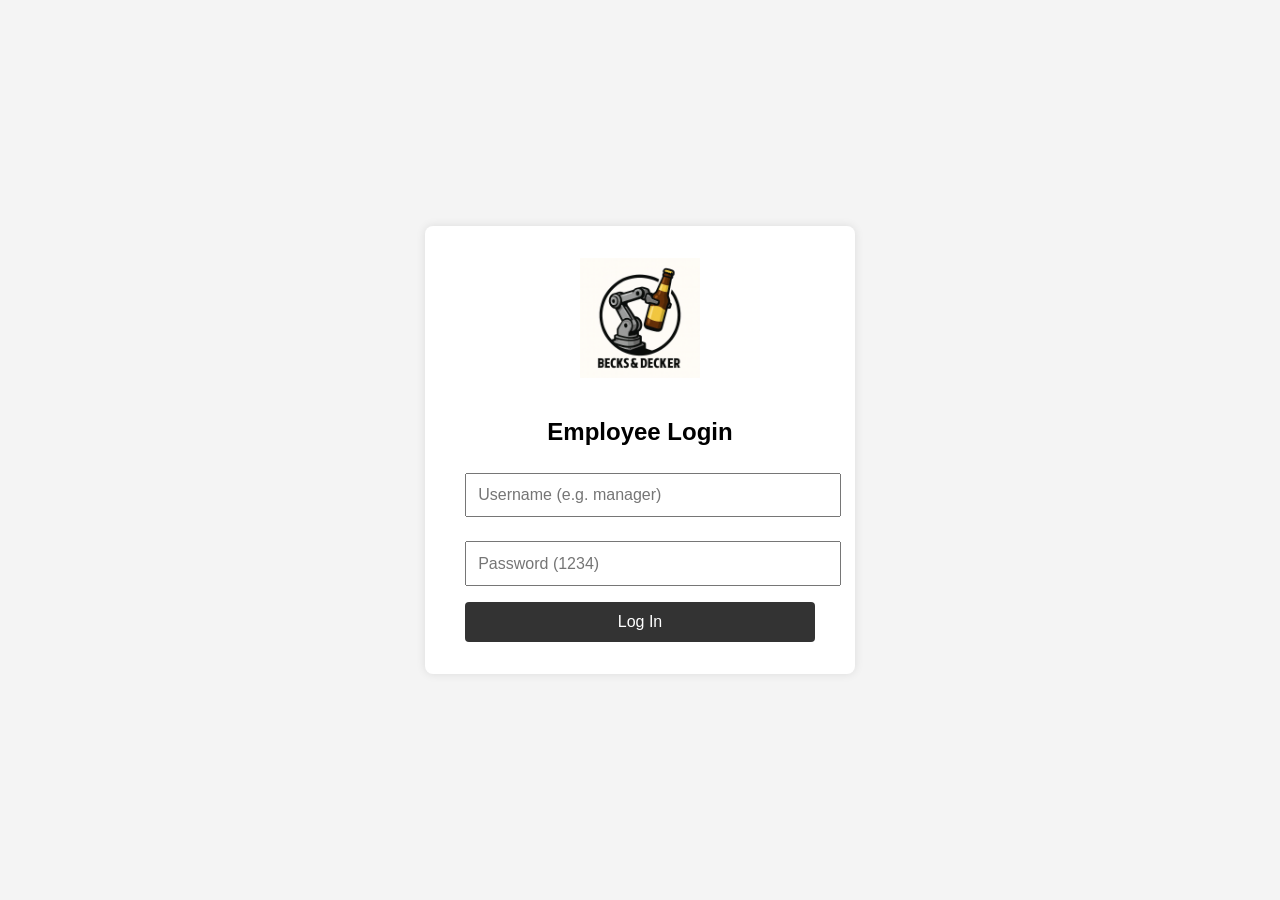
<file: website/login.html>
<!DOCTYPE html>
<html lang="en">
<head>
  <meta charset="UTF-8">
  <title>Login – Becks & Decker</title>
  <meta name="viewport" content="width=device-width, initial-scale=1">
  <style>
    body {
      margin: 0;
      font-family: Arial, sans-serif;
      background: #f4f4f4;
      display: flex;
      height: 100vh;
      justify-content: center;
      align-items: center;
    }

    .login-box {
      background: white;
      padding: 2rem 2.5rem;
      border-radius: 8px;
      box-shadow: 0 0 10px rgba(0,0,0,0.1);
      width: 350px;
      text-align: center;
    }

    .login-box h2 {
      margin-bottom: 1.2rem;
    }

    input {
      width: 100%;
      padding: 0.7rem;
      margin: 0.5rem 0 1rem;
      font-size: 1rem;
    }

    button {
      width: 100%;
      padding: 0.7rem;
      font-size: 1rem;
      border: none;
      background: #333;
      color: white;
      cursor: pointer;
      border-radius: 4px;
    }

    button:hover {
      background: #000;
    }

    .error {
      color: red;
      margin-top: 0.5rem;
      display: none;
    }

    .logo {
      width: 120px;
      margin-bottom: 1rem;
    }
  </style>
</head>

<body>

  <div class="login-box">
    <img src="images/logo-becks-decker.png" class="logo" alt="logo">
    <h2>Employee Login</h2>

    <input type="text" id="username" placeholder="Username (e.g. manager)">
    <input type="password" id="password" placeholder="Password (1234)">
    
    <button onclick="login()">Log In</button>

    <div class="error" id="error">Invalid username or password.</div>
  </div>

<script>
  function login() {
    const user = document.getElementById("username").value.toLowerCase();
    const pass = document.getElementById("password").value;

    // VALID USERS
    const validUsers = {
      "manager": "dashboard-manager.html",
      "operator": "dashboard-operator.html",
      "process": "dashboard-process.html",
      "qa": "dashboard-qa.html",
      "maintenance": "dashboard-maintenance.html"
    };

    if (pass === "1234" && validUsers[user]) {

      // Store the logged-in role
      localStorage.setItem("role", user);

      // Redirect to correct dashboard
      window.location.href = validUsers[user];
    } else {
      document.getElementById("error").style.display = "block";
    }
  }
</script>
</body>
</html>
</file>
<file: website/styles.css>
/* ========= Global ========= */

* {
  box-sizing: border-box;
}

body {
  margin: 0;
  font-family: -apple-system, BlinkMacSystemFont, "Segoe UI", Arial, sans-serif;
  background: #f3f3f3;
  color: #222;
}

/* ========= Top navigation (home page) ========= */

.site-header {
  background: #ffffff;
  border-bottom: 1px solid #ddd;
  padding: 0.75rem 3rem;
  display: flex;
  align-items: center;
  justify-content: space-between;
}

.site-logo {
  font-weight: 700;
  font-size: 1.2rem;
}

.site-nav {
  display: flex;
  gap: 2rem;
  align-items: center;
}

.site-nav a {
  text-decoration: none;
  color: #444;
  font-size: 0.95rem;
}

.site-nav a:hover {
  color: #000;
}

.btn {
  display: inline-block;
  padding: 0.5rem 1.3rem;
  border-radius: 4px;
  border: none;
  cursor: pointer;
  font-size: 0.9rem;
  text-decoration: none;
  text-align: center;
}

.btn-primary {
  background: #333;
  color: #fff;
}

.btn-outline {
  background: transparent;
  border: 1px solid #333;
  color: #333;
}

.btn-small {
  padding: 0.4rem 1rem;
}

/* ========= Home page hero ========= */

.hero {
  display: grid;
  grid-template-columns: 1.3fr 1fr;
  padding: 3rem 6rem;
  gap: 3rem;
  align-items: center;
}

.hero-title {
  font-size: 2.8rem;
  margin-bottom: 1rem;
}

.hero-text {
  max-width: 27rem;
  font-size: 1rem;
  line-height: 1.5;
}

.hero-logo {
  max-width: 100%;
  height: auto;
}

/* ========= Home page roles ========= */

.roles-section {
  padding: 2.5rem 6rem 3rem;
}

.roles-row {
  display: flex;
  gap: 2.5rem;
  justify-content: center;
}

.role-card {
  background: #ffffff;
  border: 1px solid #ddd;
  padding: 1.2rem 1.2rem 0.8rem;
  text-align: center;
  width: 150px;
}

.role-card img {
  max-width: 100%;
  height: auto;
  margin-bottom: 0.7rem;
}

.role-label {
  display: inline-block;
  margin-top: 0.3rem;
  padding: 0.3rem 0.9rem;
  border-radius: 3px;
  border: 1px solid #ccc;
  text-decoration: none;
  font-size: 0.9rem;
  color: #333;
  background: #fafafa;
}

.role-label:hover {
  background: #eee;
}

/* ========= Dashboard layout ========= */

.dashboard-page {
  background: #e4e4e4;
}

.dashboard-layout {
  display: grid;
  grid-template-columns: 220px 1fr;
  min-height: 100vh;
}

/* Sidebar */

.sidebar {
  background: #222;
  color: #fff;
  display: flex;
  flex-direction: column;
}

.sidebar-logo {
  padding: 1rem;
  text-align: center;
  border-bottom: 1px solid #444;
}

.sidebar-logo img {
  max-width: 120px;
  height: auto;
}

.sidebar-nav {
  padding: 1rem 0;
}

.sidebar-link {
  display: block;
  padding: 0.7rem 1.5rem;
  color: #ddd;
  text-decoration: none;
  font-size: 0.95rem;
}

.sidebar-link:hover {
  background: #333;
}

.sidebar-link.active {
  background: #3b3b3b;
  border-left: 4px solid #f5a623;
  padding-left: calc(1.5rem - 4px);
  color: #fff;
}

/* Main area */

.dashboard-main {
  display: flex;
  flex-direction: column;
}

/* Top bar */

.dashboard-topbar {
  background: #ffffff;
  border-bottom: 1px solid #ccc;
  padding: 0.75rem 1.5rem;
  display: flex;
  align-items: center;
  justify-content: space-between;
}

.topbar-left {
  display: flex;
  align-items: center;
  gap: 0.4rem;
}

.clock-icon {
  font-size: 1.1rem;
}

.clock-time {
  font-weight: 500;
}

.topbar-right {
  display: flex;
  align-items: center;
  gap: 0.5rem;
}

.user-avatar {
  width: 28px;
  height: 28px;
  border-radius: 50%;
  background: #555;
  color: #fff;
  display: inline-flex;
  align-items: center;
  justify-content: center;
  font-size: 0.8rem;
}

/* Dashboard content */

.dashboard-content {
  padding: 1.5rem 2rem 2rem;
}

.dashboard-title {
  margin: 0 0 1.2rem;
}

.dashboard-grid {
  display: grid;
  grid-template-columns: repeat(4, 1fr);
  grid-auto-rows: auto;
  gap: 1rem;
}

/* Cards */

.card {
  background: #f7f7f7;
  border: 1px solid #333;
  padding: 1rem 1.2rem;
}

.card-title {
  margin-top: 0;
  margin-bottom: 0.7rem;
}

.card-wide {
  grid-column: span 2;
}

.card-tall {
  grid-row: span 2;
}

.card-buttons {
  display: flex;
  align-items: center;
  justify-content: center;
}

/* Buttons inside cards */

.button-row {
  display: flex;
  gap: 1.5rem;
}

.btn-circle {
  border-radius: 50%;
  width: 80px;
  height: 80px;
  border: 2px solid #333;
  font-weight: 600;
  background: #f5f5f5;
}

.btn-green {
  background: #28a745;
  color: #fff;
  border-color: #1e7e34;
}

.btn-red {
  background: #dc3545;
  color: #fff;
  border-color: #b21f2d;
}

/* Tables */

.data-table {
  width: 100%;
  border-collapse: collapse;
  font-size: 0.95rem;
}

.data-table th,
.data-table td {
  border: 1px solid #555;
  padding: 0.4rem 0.5rem;
  text-align: left;
}

/* Status bar */

.status-bar {
  margin-top: 1.4rem;
  display: grid;
  grid-template-columns: repeat(3, 1fr);
  gap: 1rem;
}

.status-item {
  background: #f7f7f7;
  border: 1px solid #333;
  padding: 1rem 1.2rem;
}

/* Workaround for lists in cards */

.card ul {
  padding-left: 1.2rem;
  margin: 0;
}

.card ul li {
  margin-bottom: 0.35rem;
}

/* ========= Process Engineer chart ========= */

#throughputChart {
  width: 100%;
  height: 220px;
  display: block;
}

/* ========= Small responsiveness ========= */

@media (max-width: 1100px) {
  .hero {
    grid-template-columns: 1fr;
    padding: 2rem 2rem;
  }

  .roles-section {
    padding: 2rem 2rem 3rem;
  }

  .roles-row {
    flex-wrap: wrap;
  }

  .dashboard-layout {
    grid-template-columns: 200px 1fr;
  }

  .dashboard-grid {
    grid-template-columns: repeat(2, 1fr);
  }

  .card-wide {
    grid-column: span 2;
  }
}

@media (max-width: 800px) {
  .dashboard-layout {
    grid-template-columns: 1fr;
  }

  .sidebar {
    flex-direction: row;
    overflow-x: auto;
  }

  .sidebar-nav {
    display: flex;
    gap: 0.5rem;
  }

  .sidebar-link {
    padding: 0.7rem 1rem;
  }

  .dashboard-grid {
    grid-template-columns: 1fr;
  }

  .card-wide,
  .card-tall {
    grid-column: span 1;
    grid-row: span 1;
  }

  .status-bar {
    grid-template-columns: 1fr;
  }
}
/* ========= Industrial header upgrade ========= */

.site-header--industrial{
  position: sticky;
  top: 0;
  z-index: 1000;
  background: rgba(255,255,255,0.92);
  backdrop-filter: blur(10px);
  border-bottom: 1px solid #e5e5e5;
}

.site-header--industrial .header-inner{
  max-width: 1200px;
  margin: 0 auto;
  padding: 0.75rem 1.25rem;
  display: grid;
  grid-template-columns: 1fr auto 1fr;
  align-items: center;
  gap: 1rem;
}

.site-header--industrial .brand{
  display: flex;
  align-items: center;
  gap: 0.75rem;
  text-decoration: none;
  color: #111;
}

.brand-logo{
  width: 44px;
  height: 44px;
  border-radius: 10px;
  object-fit: contain;
  background: #fff;
  border: 1px solid #e6e6e6;
  padding: 4px;
}

.site-header--industrial .brand-name{
  font-size: 1.05rem;
  font-weight: 750;
  letter-spacing: 0.2px;
}

.site-header--industrial .site-nav{
  display: flex;
  gap: 1.2rem;
  justify-content: center;
  align-items: center;
}

.site-header--industrial .nav-link{
  position: relative;
  text-decoration: none;
  color: #333;
  font-size: 0.95rem;
  padding: 0.4rem 0.2rem;
}

.site-header--industrial .nav-link:hover{ color:#000; }

.site-header--industrial .nav-link::after{
  content: "";
  position: absolute;
  left: 0;
  bottom: -6px;
  width: 0%;
  height: 2px;
  background: #f5a623; /* orange underline */
  transition: width 160ms ease;
}

.site-header--industrial .nav-link:hover::after{ width: 100%; }

.site-header--industrial .nav-link.active{
  color: #000;
  font-weight: 650;
}

.site-header--industrial .nav-link.active::after{ width: 100%; }

.site-header--industrial .header-actions{
  display: flex;
  gap: 0.6rem;
  justify-content: flex-end;
  align-items: center;
}

.header-accent{
  height: 3px;
  width: 100%;
  background: linear-gradient(90deg, #f5a623, #ff6b00);
}

/* Status pill */
.status-pill{
  font-size: 0.85rem;
  padding: 0.35rem 0.7rem;
  border-radius: 999px;
  border: 1px solid #ddd;
  background: #fff;
  color: #111;
  white-space: nowrap;
}

.status-ok{
  border-color: #bfe7c7;
  background: #effaf2;
}

.status-warn{
  border-color: #f5d7a6;
  background: #fff7ea;
}

.status-bad{
  border-color: #f2b3b3;
  background: #fff0f0;
}

/* buttons consistent */
.btn{
  display: inline-flex;
  align-items: center;
  justify-content: center;
  padding: 0.55rem 1rem;
  border-radius: 10px;
  font-size: 0.9rem;
  text-decoration: none;
  cursor: pointer;
  border: 1px solid transparent;
}

.btn-primary{
  background: #111;
  color: #fff;
  border-color: #111;
}

.btn-primary:hover{ filter: brightness(1.05); }

.btn-ghost{
  background: #fff;
  color: #111;
  border-color: #d9d9d9;
}

.btn-ghost:hover{ background: #f2f2f2; }

/* responsive */
@media (max-width: 900px){
  .site-header--industrial .header-inner{
    grid-template-columns: 1fr 1fr;
    grid-template-rows: auto auto;
  }
  .site-header--industrial .site-nav{
    grid-column: 1 / -1;
    justify-content: flex-start;
    overflow-x: auto;
    padding-bottom: 0.3rem;
  }
}
html {
  scroll-behavior: smooth;
}
/* ========= Home info sections styling ========= */

.info-section{
  padding: 2.2rem 0;
  background: #f3f3f3;
}

.info-wrap{
  max-width: 1200px;
  margin: 0 auto;
  padding: 0 1.25rem;
}

.info-title{
  font-size: 1.6rem;
  margin: 0 0 0.9rem;
  letter-spacing: 0.2px;
  color: #111;
  position: relative;
  padding-left: 0.9rem;
}

.info-title::before{
  content: "";
  position: absolute;
  left: 0;
  top: 0.25rem;
  width: 6px;
  height: 1.25rem;
  border-radius: 6px;
  background: #f5a623;
}

.info-card{
  background: #fff;
  border: 1px solid #e1e1e1;
  border-radius: 14px;
  padding: 1.2rem 1.25rem;
  box-shadow: 0 10px 24px rgba(0,0,0,0.06);
}

.info-card p{
  margin: 0 0 0.85rem;
  line-height: 1.65;
  color: #333;
  font-size: 0.98rem;
}

.info-card p:last-child{
  margin-bottom: 0;
}

.footer-note{
  margin: 1.2rem 0 0;
  color: #666;
  font-size: 0.88rem;
}
/* ===== User role icon (top right) ===== */

.user-role-icon {
  width: 32px;          /* ← controlled size */
  height: 32px;
  object-fit: contain;
  border-radius: 50%;
  background: #fff;
  border: 1px solid #ccc;
  padding: 4px;
}
/* Center area in topbar */
.topbar-center{
  flex: 1;
  display: flex;
  justify-content: center;
  align-items: center;
}

/* Same pill style as home */
.status-pill{
  display: inline-block;
  padding: 0.35rem 0.75rem;
  border-radius: 999px;
  font-size: 0.9rem;
  font-weight: 600;
  border: 1px solid transparent;
}

/* Reuse the same state colors */
.plant-running { background:#e6f7ea; color:#1f7a3f; border-color:#b6e2c2; }
.plant-idle    { background:#fff4e5; color:#8a5a00; border-color:#ffd59a; }
.plant-reset   { background:#f2f2f2; color:#555;    border-color:#ccc; }
.topbar-center{ flex:1; display:flex; justify-content:center; align-items:center; }
.status-pill{ padding:.35rem .75rem; border-radius:999px; font-weight:600; border:1px solid transparent; }
.plant-running{ background:#e6f7ea; color:#1f7a3f; border-color:#b6e2c2; }
.plant-idle{ background:#fff4e5; color:#8a5a00; border-color:#ffd59a; }
.plant-reset{ background:#f2f2f2; color:#555; border-color:#ccc; }
</file>
